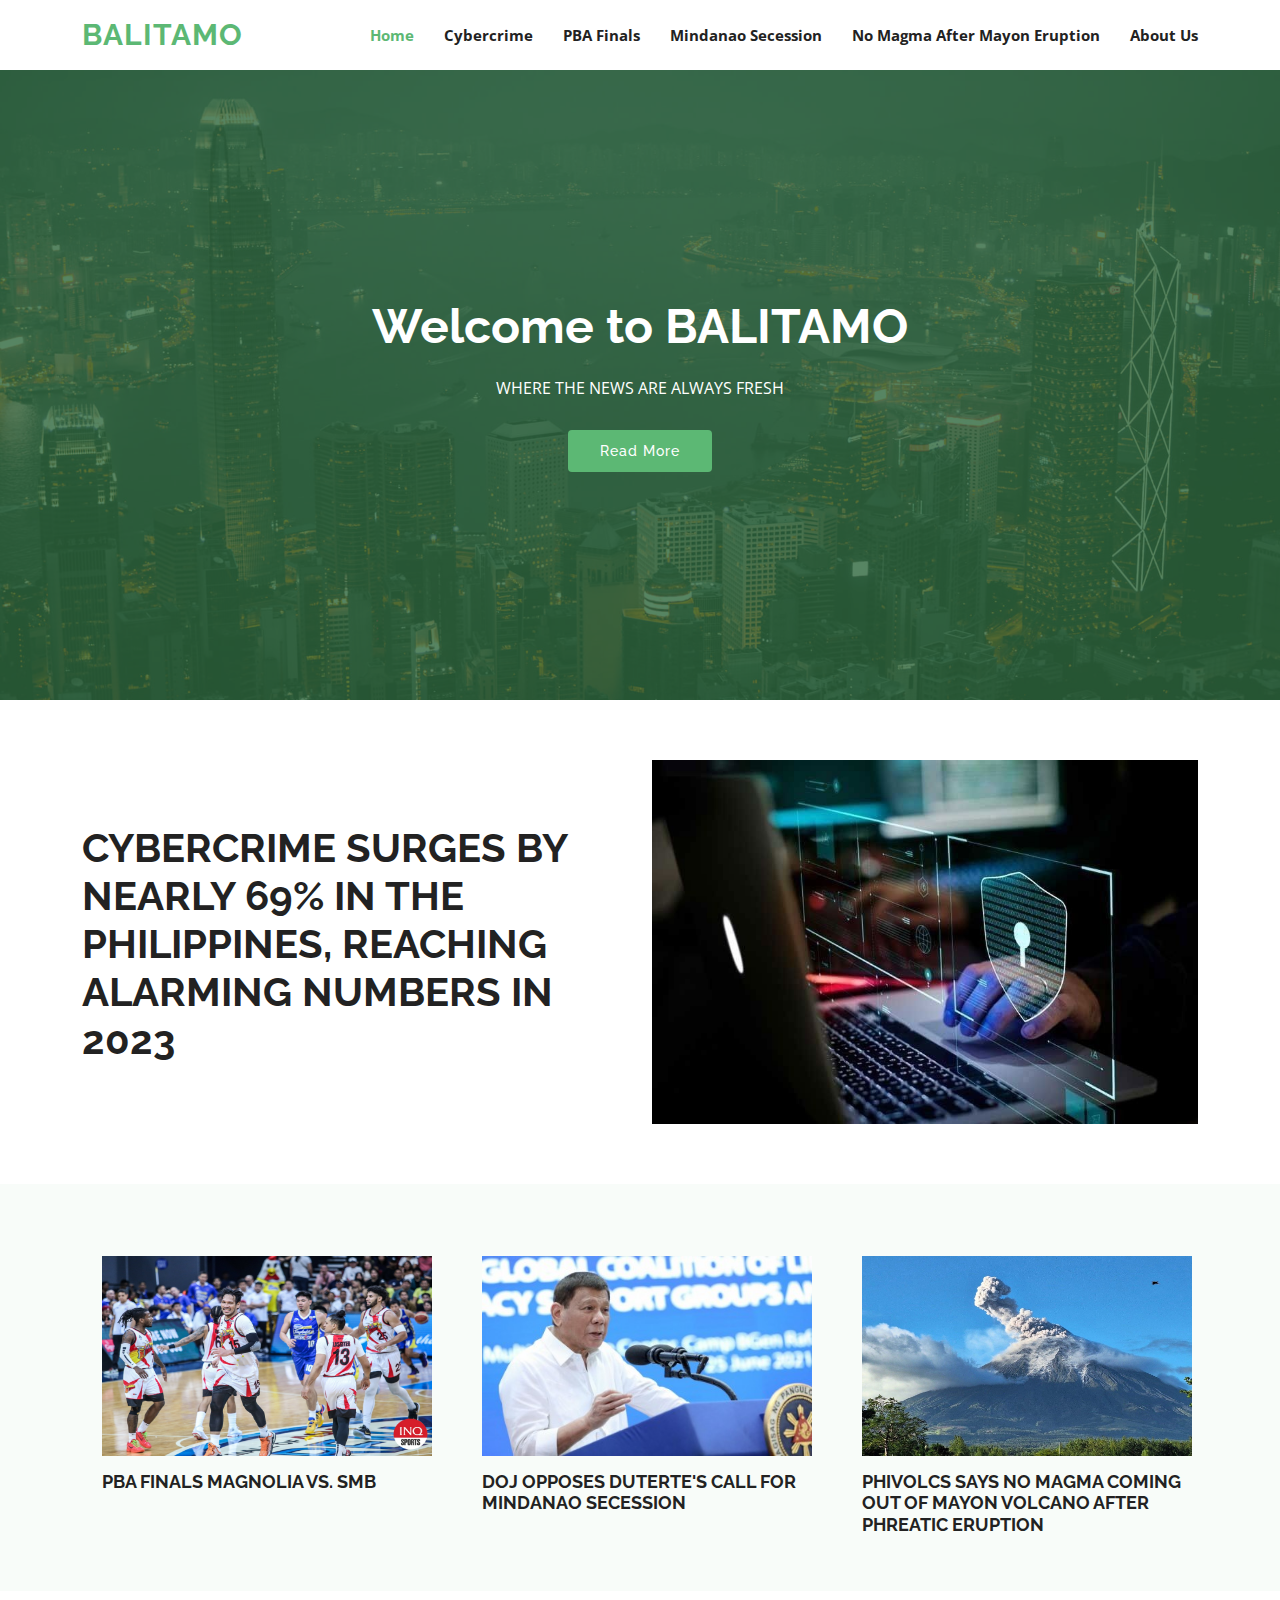
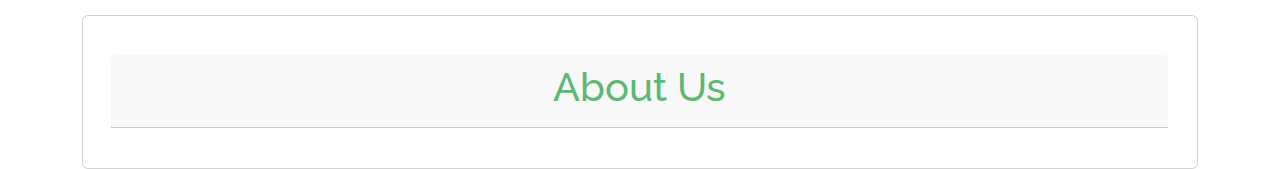
<file: index.html>
<!DOCTYPE html>
<html lang="en">

<head>
  <meta charset="utf-8">
  <meta content="width=device-width, initial-scale=1.0" name="viewport">

  <title>BALITAMO</title>
  <meta content="" name="description">
  <meta content="" name="keywords">

  <!-- Favicons -->
  <link href="assets/img/favicon.png" rel="icon">
  <link href="assets/img/apple-touch-icon.png" rel="apple-touch-icon">

  <!-- Google Fonts -->
  <link href="https://fonts.googleapis.com/css?family=Open+Sans:300,300i,400,400i,600,600i,700,700i|Raleway:300,300i,400,400i,500,500i,600,600i,700,700i|Poppins:300,300i,400,400i,500,500i,600,600i,700,700i" rel="stylesheet">

  <!-- Vendor CSS Files -->
  <link href="assets/vendor/animate.css/animate.min.css" rel="stylesheet">
  <link href="assets/vendor/bootstrap/css/bootstrap.min.css" rel="stylesheet">
  <link href="assets/vendor/bootstrap-icons/bootstrap-icons.css" rel="stylesheet">
  <link href="assets/vendor/boxicons/css/boxicons.min.css" rel="stylesheet">
  <link href="assets/vendor/glightbox/css/glightbox.min.css" rel="stylesheet">
  <link href="assets/vendor/swiper/swiper-bundle.min.css" rel="stylesheet">

  <!-- Template Main CSS File -->
  <link href="assets/css/style.css" rel="stylesheet">

  <!-- =======================================================
  * Template Name: Green
  * Updated: Jan 29 2024 with Bootstrap v5.3.2
  * Template URL: https://bootstrapmade.com/green-free-one-page-bootstrap-template/
  * Author: BootstrapMade.com
  * License: https://bootstrapmade.com/license/
  ======================================================== -->
</head>

<body>

  <!-- ======= Top Bar ======= -->

  <!-- ======= Header ======= -->
  <header id="header" class="d-flex align-items-center">
    <div class="container d-flex align-items-center">

      <h1 class="logo me-auto"><a href="index.html">BALITAMO</a></h1>
      <!-- Uncomment below if you prefer to use an image logo -->
      <!-- <a href="index.html" class="logo me-auto"><img src="assets/img/logo.png" alt="" class="img-fluid"></a>-->

      <nav id="navbar" class="navbar">
        <ul>
          <li><a class="nav-link scrollto active " href="index.html"><b>Home</a></li></b>
          <li><a class="nav-link scrollto " href="headline.html"><b>Cybercrime</a></li></b>
            <li><a class="nav-link scrollto " href="News1.html"><b>PBA Finals</a></li></b>
            <li><a class="nav-link scrollto " href="News2.html"><b>Mindanao Secession</a></li></b>
            <li><a class="nav-link scrollto" href="News3.html"><b>No Magma After Mayon Eruption</a></li></b> 
            <li><a class="nav-link scrollto " href="about us.html"><b>About Us</a></li></b>
        </ul>
        <i class="bi bi-list mobile-nav-toggle"></i>
      </nav><!-- .navbar -->

    </div>
  </header><!-- End Header -->

  <!-- ======= Hero Section ======= -->
  <section id="hero">
    <div id="heroCarousel" data-bs-interval="5000" class="carousel slide carousel-fade" data-bs-ride="carousel">

      <ol class="carousel-indicators" id="hero-carousel-indicators"></ol>

      <div class="carousel-inner" role="listbox">

        <!-- Slide 1 -->
        <div class="carousel-item active" style="background-image: url(assets/img/slide/slide-1.jpg)">
          <div class="carousel-container">
            <div class="container">
              <h2 class="animate__animated animate__fadeInDown">Welcome to <span>BALITAMO</span></h2>
              <p class="animate__animated animate__fadeInUp">WHERE THE NEWS ARE ALWAYS FRESH</p>
              <a href="#about" class="btn-get-started animate__animated animate__fadeInUp scrollto">Read More</a>
            </div>
          </div>
        </div>
      </div>    
    </div>
  </section><!-- End Hero -->

  <section id="about" class="about">
    <div class="container">
  <div class="row">
    <div class="col-lg-6 order-1 order-lg-2">
      <a href="headline.html"><img src="assets/img/headline.jpg"  class="img-fluid" ></a>
    </div>
    <div class="col-lg-6 pt-4 pt-lg-0 order-2 order-lg-1 content">   
      <p>
        <div class="section-title">
        <br><br>
        <a href="headline.html"><h1><b> 
          Cybercrime Surges by Nearly 69% in the Philippines, Reaching Alarming Numbers in 2023</h1></b></a>      
      </div>
      </p>
     
    </section>

  <main id="main">

    <!-- ======= Featured Services Section ======= -->
    <section id="featured-services" class="featured-services section-bg">
      <div class="container">
        <h1> </h1>
        <br>
        <div class="row no-gutters">
          <div class="col-lg-4 col-md-6 d-flex align-items-stretch" data-aos="zoom-in" data-aos-delay="100">
            <div class="icon-box iconbox-blue">
              <div class="icon">
                <a href="News1.html"><img src="assets/img/news 1.jpg" height="200" width="330"></a>
              </div>
              <h4 class="title"><a href="News1.html">PBA FINALS MAGNOLIA VS. SMB</h4></a>
            </div>
          </div>
          <div class="col-lg-4 col-md-6 d-flex align-items-stretch" data-aos="zoom-in" data-aos-delay="100">
            <div class="icon-box iconbox-blue">
              <div class="icon">
                <a href="News2.html"><img src="assets/img/news 2.jpeg" height="200" width="330"></a>
              </div>
              <h4 class="title"><a href="News2.html">DOJ OPPOSES DUTERTE'S CALL FOR MINDANAO SECESSION</h4></a>
            </div>
          </div>
          <div class="col-lg-4 col-md-6 d-flex align-items-stretch" data-aos="zoom-in" data-aos-delay="100">
            <div class="icon-box iconbox-blue">
              <div class="icon">
                <a href="News3.html"><img src="assets/img/news 3.jpg" height="200" width="330"></a>
              </div>
              <h4 class="title"><a href="News3.html">PHIVOLCS SAYS NO MAGMA COMING OUT OF MAYON VOLCANO AFTER PHREATIC ERUPTION</h4></a>
            </div>
          </div>
        </div>
      </div>
    </section><!-- End Featured Services Section -->

    <!-- ======= Why Us Section ======= -->
    <section id="why-us" class="why-us">
      <div class="container">
        <div class="card mt-4">
         <div class="row no-gutters">

          <div class="col-lg col-md-6 content-item" style="text-align:center">
            <div class="card-header">
            <span><h1><a href="about us.html">About Us</a></h1></span>
            
          </div>
        </div>
      </div>
    </div>
        </div>

      </div>
    </section><!-- End Why Us Section -->

</body>
</html>
</file>
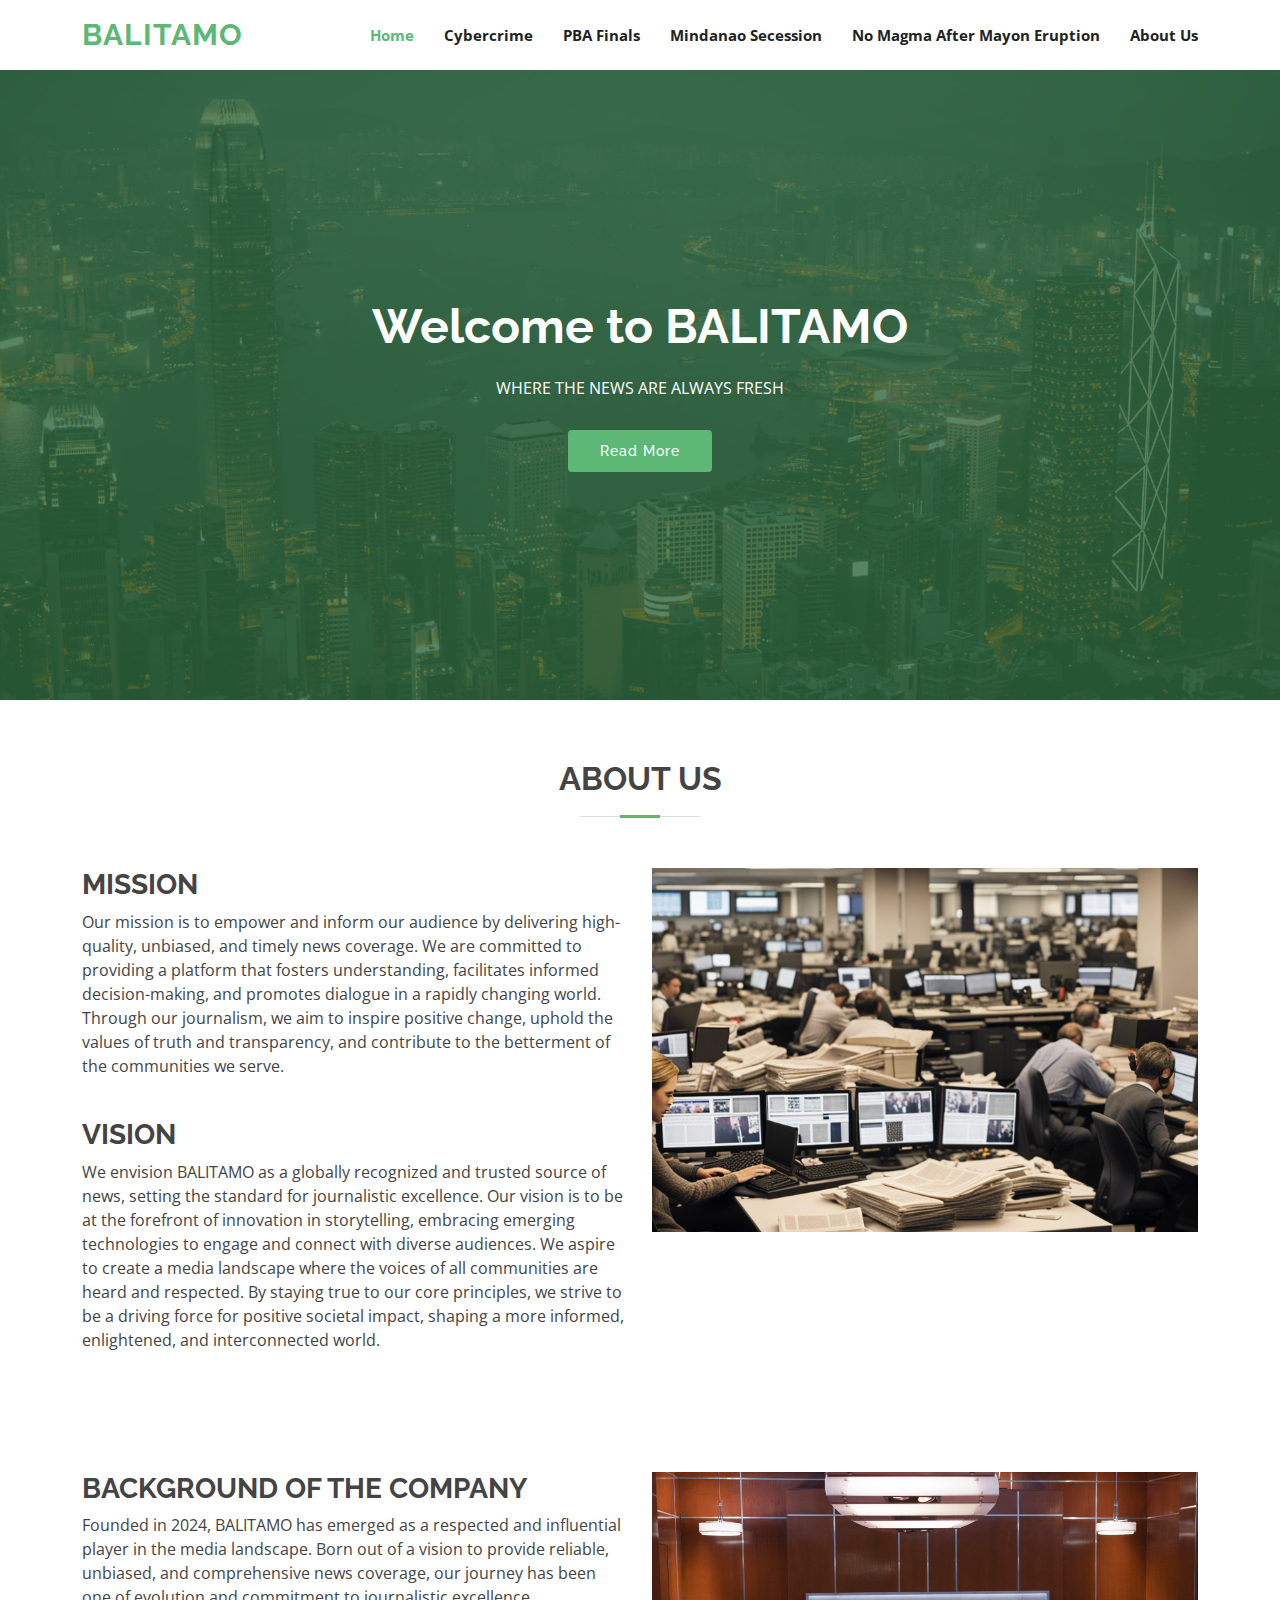
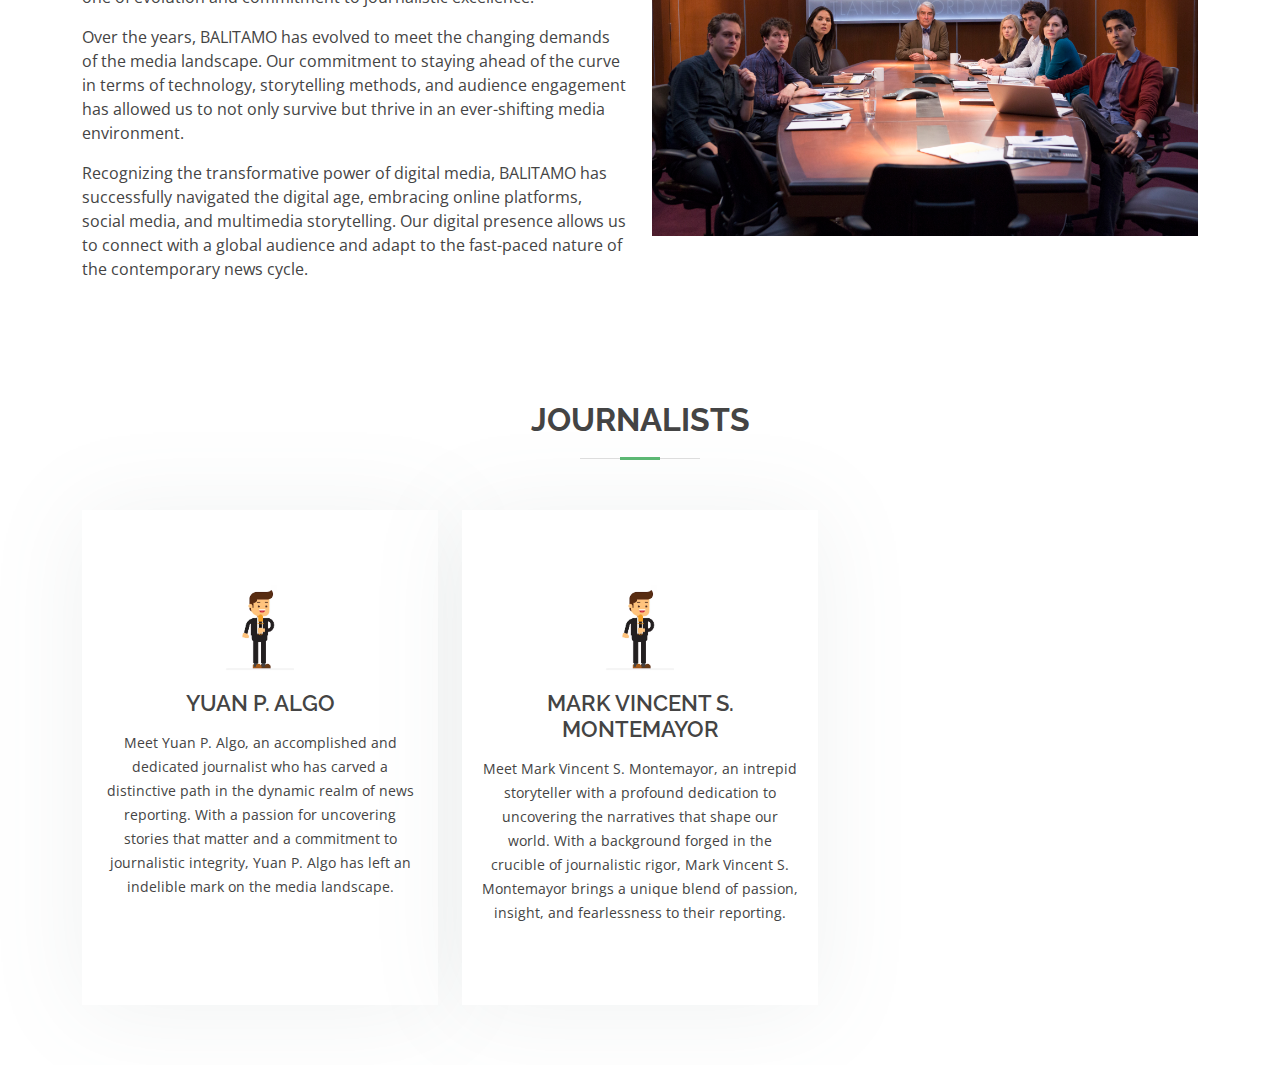
<file: about us.html>
<!DOCTYPE html>
<html lang="en">

<head>
  <meta charset="utf-8">
  <meta content="width=device-width, initial-scale=1.0" name="viewport">

  <title>BALITAMO NEWS</title>
  <meta content="" name="description">
  <meta content="" name="keywords">

  <!-- Favicons -->
  <link href="assets/img/favicon.png" rel="icon">
  <link href="assets/img/apple-touch-icon.png" rel="apple-touch-icon">

  <!-- Google Fonts -->
  <link href="https://fonts.googleapis.com/css?family=Open+Sans:300,300i,400,400i,600,600i,700,700i|Raleway:300,300i,400,400i,500,500i,600,600i,700,700i|Poppins:300,300i,400,400i,500,500i,600,600i,700,700i" rel="stylesheet">

  <!-- Vendor CSS Files -->
  <link href="assets/vendor/animate.css/animate.min.css" rel="stylesheet">
  <link href="assets/vendor/bootstrap/css/bootstrap.min.css" rel="stylesheet">
  <link href="assets/vendor/bootstrap-icons/bootstrap-icons.css" rel="stylesheet">
  <link href="assets/vendor/boxicons/css/boxicons.min.css" rel="stylesheet">
  <link href="assets/vendor/glightbox/css/glightbox.min.css" rel="stylesheet">
  <link href="assets/vendor/swiper/swiper-bundle.min.css" rel="stylesheet">

  <!-- Template Main CSS File -->
  <link href="assets/css/style.css" rel="stylesheet">

  <!-- =======================================================
  * Template Name: Green
  * Updated: Jan 29 2024 with Bootstrap v5.3.2
  * Template URL: https://bootstrapmade.com/green-free-one-page-bootstrap-template/
  * Author: BootstrapMade.com
  * License: https://bootstrapmade.com/license/
  ======================================================== -->
</head>
<body>

  <!-- ======= Top Bar ======= -->
  
  <!-- ======= Header ======= -->
  <header id="header" class="d-flex align-items-center">
    <div class="container d-flex align-items-center">

      <h1 class="logo me-auto"><a href="index.html">BALITAMO</a></h1>
      <!-- Uncomment below if you prefer to use an image logo -->
      <!-- <a href="index.html" class="logo me-auto"><img src="assets/img/logo.png" alt="" class="img-fluid"></a>-->

      <nav id="navbar" class="navbar">
        <ul>
          <li><a class="nav-link scrollto active " href="index.html"><b>Home</a></li></b>
          <li><a class="nav-link scrollto " href="headline.html"><b>Cybercrime</a></li></b>
            <li><a class="nav-link scrollto " href="News1.html"><b>PBA Finals</a></li></b>
            <li><a class="nav-link scrollto " href="News2.html"><b>Mindanao Secession</a></li></b>
            <li><a class="nav-link scrollto" href="News3.html"><b>No Magma After Mayon Eruption</a></li></b> 
            <li><a class="nav-link scrollto " href="about us.html"><b>About Us</a></li></b>
        </ul>
        <i class="bi bi-list mobile-nav-toggle"></i>
      </nav><!-- .navbar -->
    </div>
  </header><!-- End Header -->

  <!-- ======= Hero Section ======= -->
  <section id="hero">
    <div id="heroCarousel" data-bs-interval="5000" class="carousel slide carousel-fade" data-bs-ride="carousel">

      <ol class="carousel-indicators" id="hero-carousel-indicators"></ol>

      <div class="carousel-inner" role="listbox">

        <!-- Slide 1 -->
        <div class="carousel-item active" style="background-image: url(assets/img/slide/slide-1.jpg)">
          <div class="carousel-container">
            <div class="container">
              <h2 class="animate__animated animate__fadeInDown">Welcome to <span>BALITAMO</span></h2>
              <p class="animate__animated animate__fadeInUp">WHERE THE NEWS ARE ALWAYS FRESH</p>
              <a href="#about" class="btn-get-started animate__animated animate__fadeInUp scrollto">Read More</a>
            </div>
          </div>
        </div>
      </div>     
    </div>
  </section><!-- End Hero -->

    <!-- ======= About Us Section ======= -->
    <section id="about" class="about">
      <div class="container">

        <div class="section-title">
          <h2>ABOUT US</h2>
        </div>

        <div class="row">
          <div class="col-lg-6 order-1 order-lg-2">
            <img src="assets/img/about us.png" class="img-fluid" alt="">
          </div>
          <div class="col-lg-6 pt-4 pt-lg-0 order-2 order-lg-1 content">
            <h3>MISSION</h3>
            <p>
                Our mission is to empower and inform our audience by delivering high-quality, 
                unbiased, and timely news coverage. We are committed to providing a platform that fosters understanding, 
                facilitates informed decision-making, and promotes dialogue in a rapidly changing world. Through our journalism, 
                we aim to inspire positive change, uphold the values of truth and transparency, and contribute to the betterment of 
                the communities we serve.
            </p>
            <br>
            <h3>VISION</h3>
            <P>We envision BALITAMO as a globally recognized and trusted source of news, 
              setting the standard for journalistic excellence. Our vision is to be at the 
              forefront of innovation in storytelling, embracing emerging technologies to 
              engage and connect with diverse audiences. We aspire to create a media 
              landscape where the voices of all communities are heard and respected. 
              By staying true to our core principles, we strive to be a driving force for 
              positive societal impact, shaping a more informed, enlightened, and 
              interconnected world.</P>
            </section>
        
      <section id="about" class="about">
      <div class="container">

        <div class="row">
            <div class="col-lg-6 order-1 order-lg-2">
                <img src="assets/img/about us2.jpg" class="img-fluid" alt="">
            </div>
            <div class="col-lg-6 pt-4 pt-lg-0 order-2 order-lg-1 content">
              <h3>BACKGROUND OF THE COMPANY</h3>         
            <p>Founded in 2024, BALITAMO has emerged as a respected and influential player in the media landscape. Born out of a vision to provide reliable, unbiased, and comprehensive news coverage, our journey has been one of evolution and commitment to journalistic excellence.</p>
            <p>Over the years, BALITAMO has evolved to meet the changing demands of the media landscape. Our commitment to staying ahead of the curve in terms of technology, storytelling methods, and audience engagement has allowed us to not only survive but thrive in an ever-shifting media environment.</p> 
            <p>Recognizing the transformative power of digital media, BALITAMO has successfully navigated the digital age, embracing online platforms, social media, and multimedia storytelling. Our digital presence allows us to connect with a global audience and adapt to the fast-paced nature of the contemporary news cycle.</p>         
            </div> 
        </div>
      </div>
    </div>
  </div>
  </section><!-- End About Us Section -->

    <!-- ======= Journalists Section ======= -->
    <section id="news" class="news">
      <div class="container">

        <div class="section-title">
          <h2>JOURNALISTS</h2>
        </div>
        
        <div class="row " >
          <div class="col-lg-4 col-md-6 d-flex align-items-stretch " data-aos="zoom-in" data-aos-delay="100">
            <div class="icon-box iconbox-blue">
                <img src="assets\img\man1.png"
                width="100"
                height="100">
              <h4>YUAN P. ALGO</h4>
              <p>Meet Yuan P. Algo, an accomplished and dedicated journalist who has carved a distinctive path in the dynamic realm of news reporting. With a passion for uncovering stories that matter and a commitment to journalistic integrity, Yuan P. Algo has left an indelible mark on the media landscape.</p>
            </div>
          </div>
                 
          <div class="col-lg-4 col-md-6 d-flex align-items-stretch mt-4 mt-md-0" data-aos="zoom-in" data-aos-delay="200">
            <div class="icon-box iconbox-orange ">
                <img src="assets\img\man1.png"
                width="100"
                height="100">
              <h4>MARK VINCENT S. MONTEMAYOR</h4>
              <p>Meet Mark Vincent S. Montemayor, an intrepid storyteller with a profound dedication to uncovering the narratives that shape our world. With a background forged in the crucible of journalistic rigor, Mark Vincent S. Montemayor brings a unique blend of passion, insight, and fearlessness to their reporting.</p>
            </div>
          </div>         
          </div>
        </div>
      </div>
    </section><!-- End Journalists Section -->
   
</body>
</html>
</file>
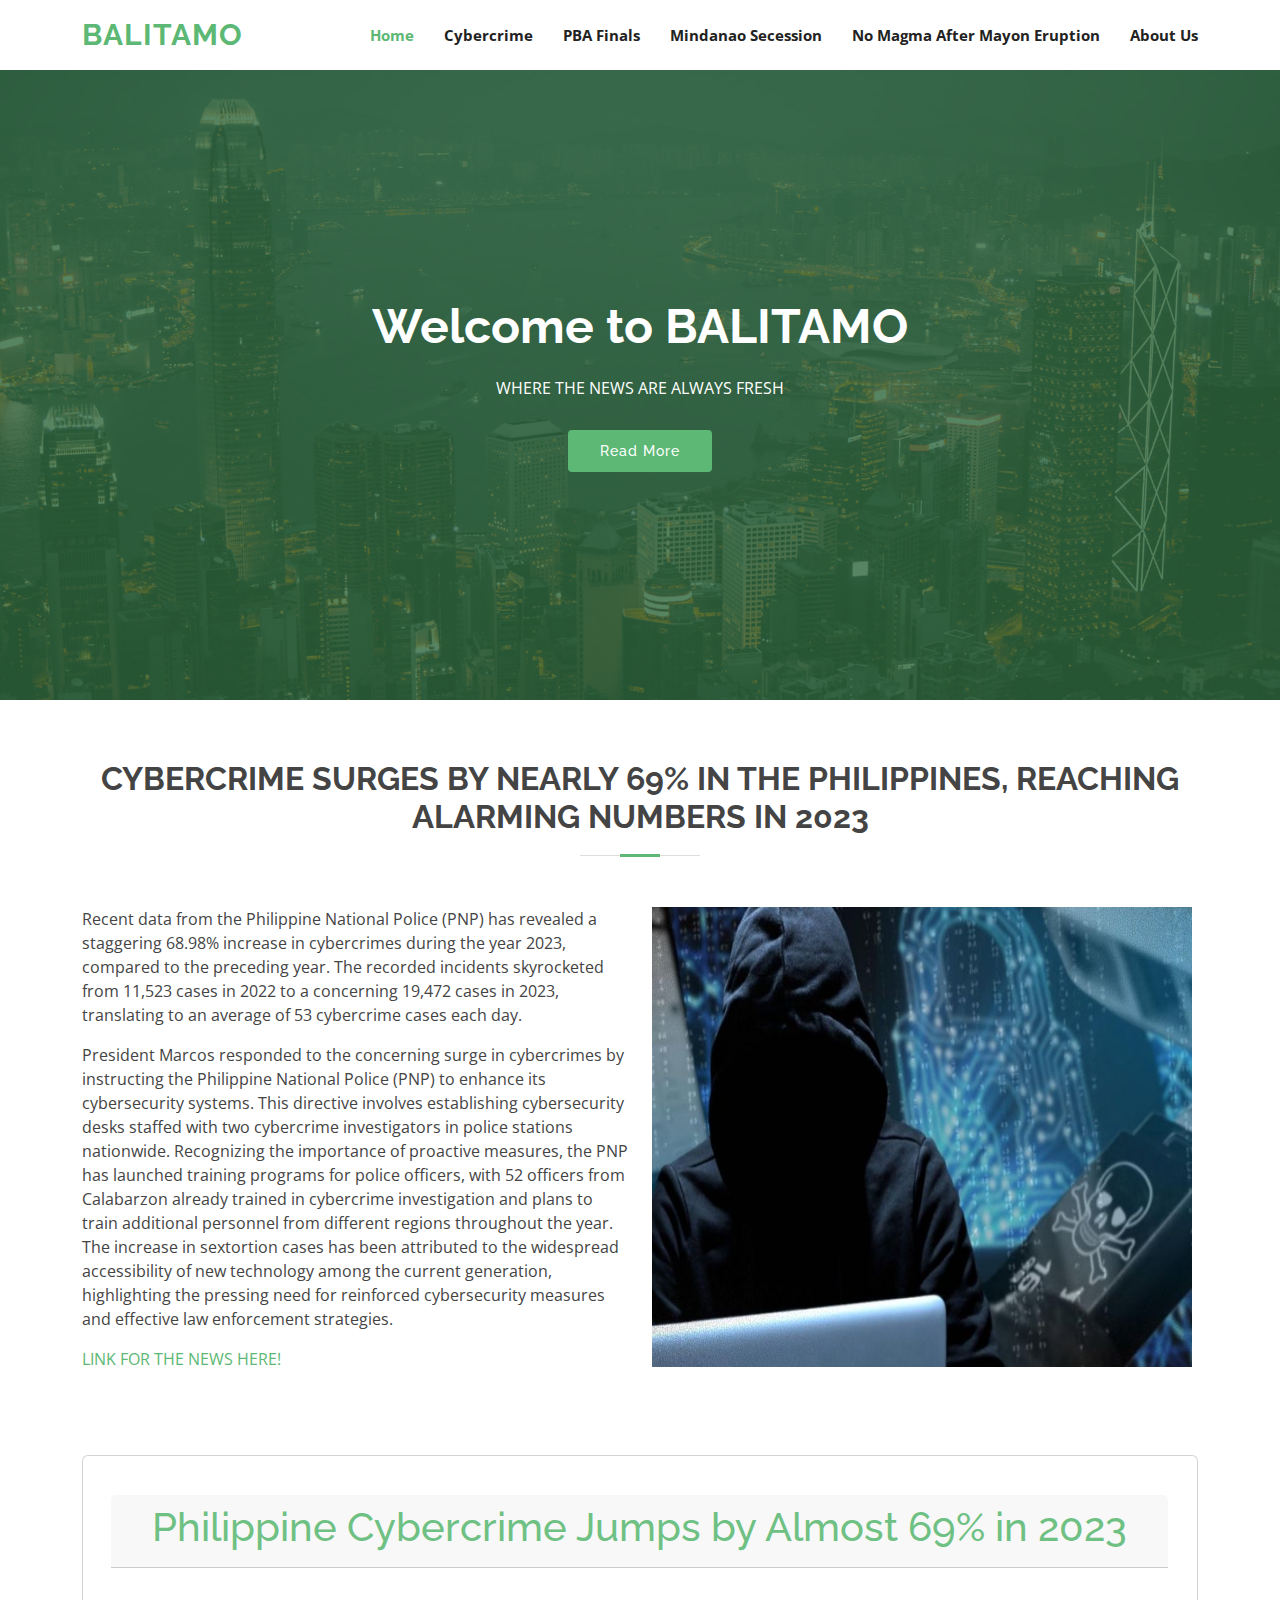
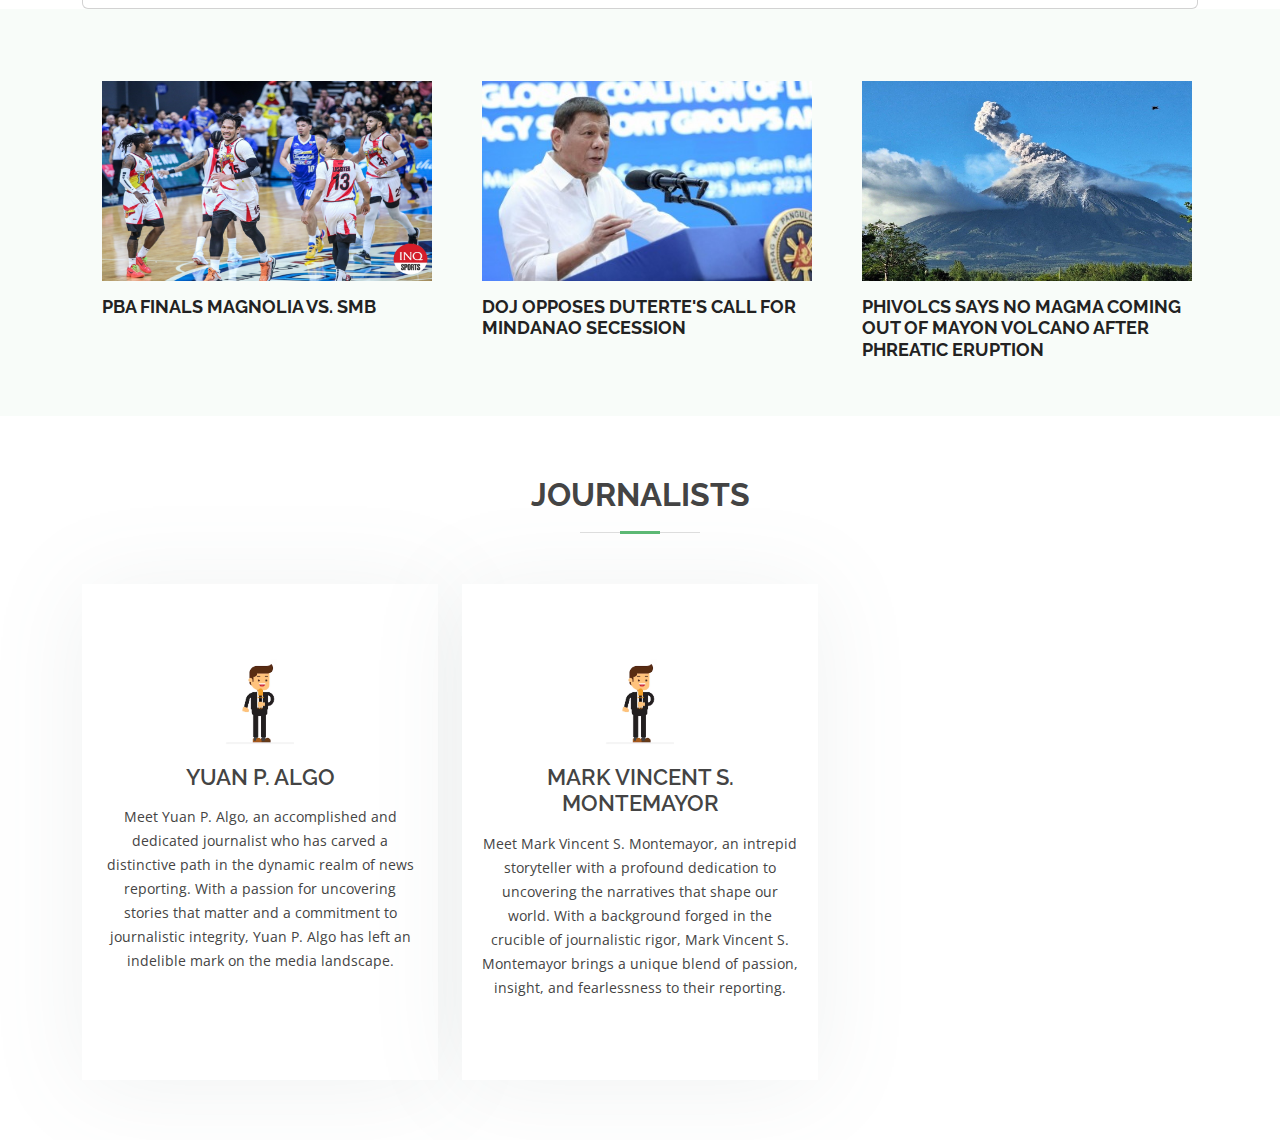
<file: headline.html>
<!DOCTYPE html>
<html lang="en">

<head>
  <meta charset="utf-8">
  <meta content="width=device-width, initial-scale=1.0" name="viewport">

  <title>BALITAMO NEWS</title>
  <meta content="" name="description">
  <meta content="" name="keywords">

  <!-- Favicons -->
  <link href="assets/img/favicon.png" rel="icon">
  <link href="assets/img/apple-touch-icon.png" rel="apple-touch-icon">

  <!-- Google Fonts -->
  <link href="https://fonts.googleapis.com/css?family=Open+Sans:300,300i,400,400i,600,600i,700,700i|Raleway:300,300i,400,400i,500,500i,600,600i,700,700i|Poppins:300,300i,400,400i,500,500i,600,600i,700,700i" rel="stylesheet">

  <!-- Vendor CSS Files -->
  <link href="assets/vendor/animate.css/animate.min.css" rel="stylesheet">
  <link href="assets/vendor/bootstrap/css/bootstrap.min.css" rel="stylesheet">
  <link href="assets/vendor/bootstrap-icons/bootstrap-icons.css" rel="stylesheet">
  <link href="assets/vendor/boxicons/css/boxicons.min.css" rel="stylesheet">
  <link href="assets/vendor/glightbox/css/glightbox.min.css" rel="stylesheet">
  <link href="assets/vendor/swiper/swiper-bundle.min.css" rel="stylesheet">

  <!-- Template Main CSS File -->
  <link href="assets/css/style.css" rel="stylesheet">

  <!-- =======================================================
  * Template Name: Green
  * Updated: Jan 29 2024 with Bootstrap v5.3.2
  * Template URL: https://bootstrapmade.com/green-free-one-page-bootstrap-template/
  * Author: BootstrapMade.com
  * License: https://bootstrapmade.com/license/
  ======================================================== -->
</head>

<body>

  <!-- ======= Top Bar ======= -->
  

  <!-- ======= Header ======= -->
  <header id="header" class="d-flex align-items-center">
    <div class="container d-flex align-items-center">

      <h1 class="logo me-auto"><a href="index.html">BALITAMO</a></h1>
      <!-- Uncomment below if you prefer to use an image logo -->
      <!-- <a href="index.html" class="logo me-auto"><img src="assets/img/logo.png" alt="" class="img-fluid"></a>-->

      <nav id="navbar" class="navbar">
        <ul>
          <li><a class="nav-link scrollto active " href="index.html"><b>Home</a></li></b>
          <li><a class="nav-link scrollto " href="headline.html"><b>Cybercrime</a></li></b>
            <li><a class="nav-link scrollto " href="News1.html"><b>PBA Finals</a></li></b>
            <li><a class="nav-link scrollto " href="News2.html"><b>Mindanao Secession</a></li></b>
            <li><a class="nav-link scrollto" href="News3.html"><b>No Magma After Mayon Eruption</a></li></b> 
            <li><a class="nav-link scrollto " href="about us.html"><b>About Us</a></li></b>
        </ul>
        <i class="bi bi-list mobile-nav-toggle"></i>
      </nav><!-- .navbar -->

    </div>
  </header><!-- End Header -->

  <!-- ======= Hero Section ======= -->
  <section id="hero">
    <div id="heroCarousel" data-bs-interval="5000" class="carousel slide carousel-fade" data-bs-ride="carousel">

      <ol class="carousel-indicators" id="hero-carousel-indicators"></ol>

      <div class="carousel-inner" role="listbox">

        <!-- Slide 1 -->
        <div class="carousel-item active" style="background-image: url(assets/img/slide/slide-1.jpg)">
          <div class="carousel-container">
            <div class="container">
              <h2 class="animate__animated animate__fadeInDown">Welcome to <span>BALITAMO</span></h2>
              <p class="animate__animated animate__fadeInUp">WHERE THE NEWS ARE ALWAYS FRESH</p>
              <a href="#about" class="btn-get-started animate__animated animate__fadeInUp scrollto">Read More</a>
            </div>
          </div>
        </div>
      </div>    
    </div>
  </section><!-- End Hero -->

    <!-- ======= News Section ======= -->
    <section id="about" class="about">
      <div class="container">

        <div class="section-title">
          <h2>CYBERCRIME SURGES BY NEARLY 69% IN THE PHILIPPINES, REACHING ALARMING NUMBERS IN 2023</h2>
        </div>

        <div class="row">
          <div class="col-lg-6 order-1 order-lg-2">
            <img src="assets/img/headline3.jpg"  alt=""  height="460" width="540">
          </div>
          <div class="col-lg-6 pt-4 pt-lg-0 order-2 order-lg-1 content">   
            <p>
                Recent data from the Philippine National Police (PNP) has revealed a staggering 68.98% increase in cybercrimes during the year 2023, compared to the preceding year. The recorded incidents skyrocketed from 11,523 cases in 2022 to a concerning 19,472 cases in 2023, translating to an average of 53 cybercrime cases each day.
            </p>
            <P>
                President Marcos responded to the concerning surge in cybercrimes by instructing the Philippine National Police (PNP) to enhance its cybersecurity systems. This directive involves establishing cybersecurity desks staffed with two cybercrime investigators in police stations nationwide. Recognizing the importance of proactive measures, the PNP has launched training programs for police officers, with 52 officers from Calabarzon already trained in cybercrime investigation and plans to train additional personnel from different regions throughout the year. The increase in sextortion cases has been attributed to the widespread accessibility of new technology among the current generation, highlighting the pressing need for reinforced cybersecurity measures and effective law enforcement strategies.
          <p>
            <a href="https://www.philstar.com/headlines/2024/02/11/2332462/pnp-19000-cybercrimes-recorded-last-year">LINK FOR THE NEWS HERE!</a></p>             
          </div>
        </div>
      </div>
    </section><!-- End News Section -->

    <!-- ======= Title Section ======= -->
    <section id="why-us" class="why-us">
      <div class="container">
        <div class="card mt-4">
         <div class="row no-gutters">

          <div class="col-lg col-md-6 content-item" style="text-align:center">
            <div class="card-header">
            <span><h1>Philippine Cybercrime Jumps by Almost 69% in 2023 </h1></span>           
          </div>
        </div>
      </div>
    </div>
        </div>
      </div>
    </section><!-- Title Section -->

    <main id="main">

      <!-- ======= Featured Services Section ======= -->
      <section id="featured-services" class="featured-services section-bg">
        <div class="container">
          <h1> </h1>
          <br>
          <div class="row no-gutters">
            <div class="col-lg-4 col-md-6 d-flex align-items-stretch" data-aos="zoom-in" data-aos-delay="100">
              <div class="icon-box iconbox-blue">
                <div class="icon">
                    <a href="News1.html"><img src="assets/img/news 1.jpg" height="200" width="330"></a>
                </div>
                <h4 class="title"><a href="News1.html">PBA FINALS MAGNOLIA VS. SMB</h4></a>
              </div>
            </div>
            <div class="col-lg-4 col-md-6 d-flex align-items-stretch" data-aos="zoom-in" data-aos-delay="100">
              <div class="icon-box iconbox-blue">
                <div class="icon">
                  <a href="News2.html"><img src="assets/img/news 2.jpeg" height="200" width="330"></a>
                </div>
                <h4 class="title"><a href="News2.html">DOJ OPPOSES DUTERTE'S CALL FOR MINDANAO SECESSION</h4></a>
              </div>
            </div>
            <div class="col-lg-4 col-md-6 d-flex align-items-stretch" data-aos="zoom-in" data-aos-delay="100">
              <div class="icon-box iconbox-blue">
                <div class="icon">
                  <a href="News3.html"><img src="assets/img/news 3.jpg" height="200" width="330"></a>
                </div>
                <h4 class="title"><a href="News3.html">PHIVOLCS SAYS NO MAGMA COMING OUT OF MAYON VOLCANO AFTER PHREATIC ERUPTION</h4></a>
              </div>
            </div>
          </div>
        </div>
      </section><!-- End Featured Services Section -->

    <!-- ======= Journalists Section ======= -->
    <section id="news" class="news">
      <div class="container">

        <div class="section-title">
          <h2>JOURNALISTS</h2>
        </div>
        
        <div class="row " >
          <div class="col-lg-4 col-md-6 d-flex align-items-stretch " data-aos="zoom-in" data-aos-delay="100">
            <div class="icon-box iconbox-blue">
                <img src="assets\img\man1.png"
                width="100"
                height="100">
              <h4>YUAN P. ALGO</h4>
              <p>Meet Yuan P. Algo, an accomplished and dedicated journalist who has carved a distinctive path in the dynamic realm of news reporting. With a passion for uncovering stories that matter and a commitment to journalistic integrity, Yuan P. Algo has left an indelible mark on the media landscape.</p>
            </div>
          </div>
        
          
          <div class="col-lg-4 col-md-6 d-flex align-items-stretch mt-4 mt-md-0" data-aos="zoom-in" data-aos-delay="200">
            <div class="icon-box iconbox-orange ">
                <img src="assets\img\man1.png"
                width="100"
                height="100">
              <h4>MARK VINCENT S. MONTEMAYOR</h4>
              <p>Meet Mark Vincent S. Montemayor, an intrepid storyteller with a profound dedication to uncovering the narratives that shape our world. With a background forged in the crucible of journalistic rigor, Mark Vincent S. Montemayor brings a unique blend of passion, insight, and fearlessness to their reporting.</p>
            </div>
          </div>       
          </div>
        </div>
      </div>
    </section><!-- End Journalists Section -->
</body>

</html>
</file>
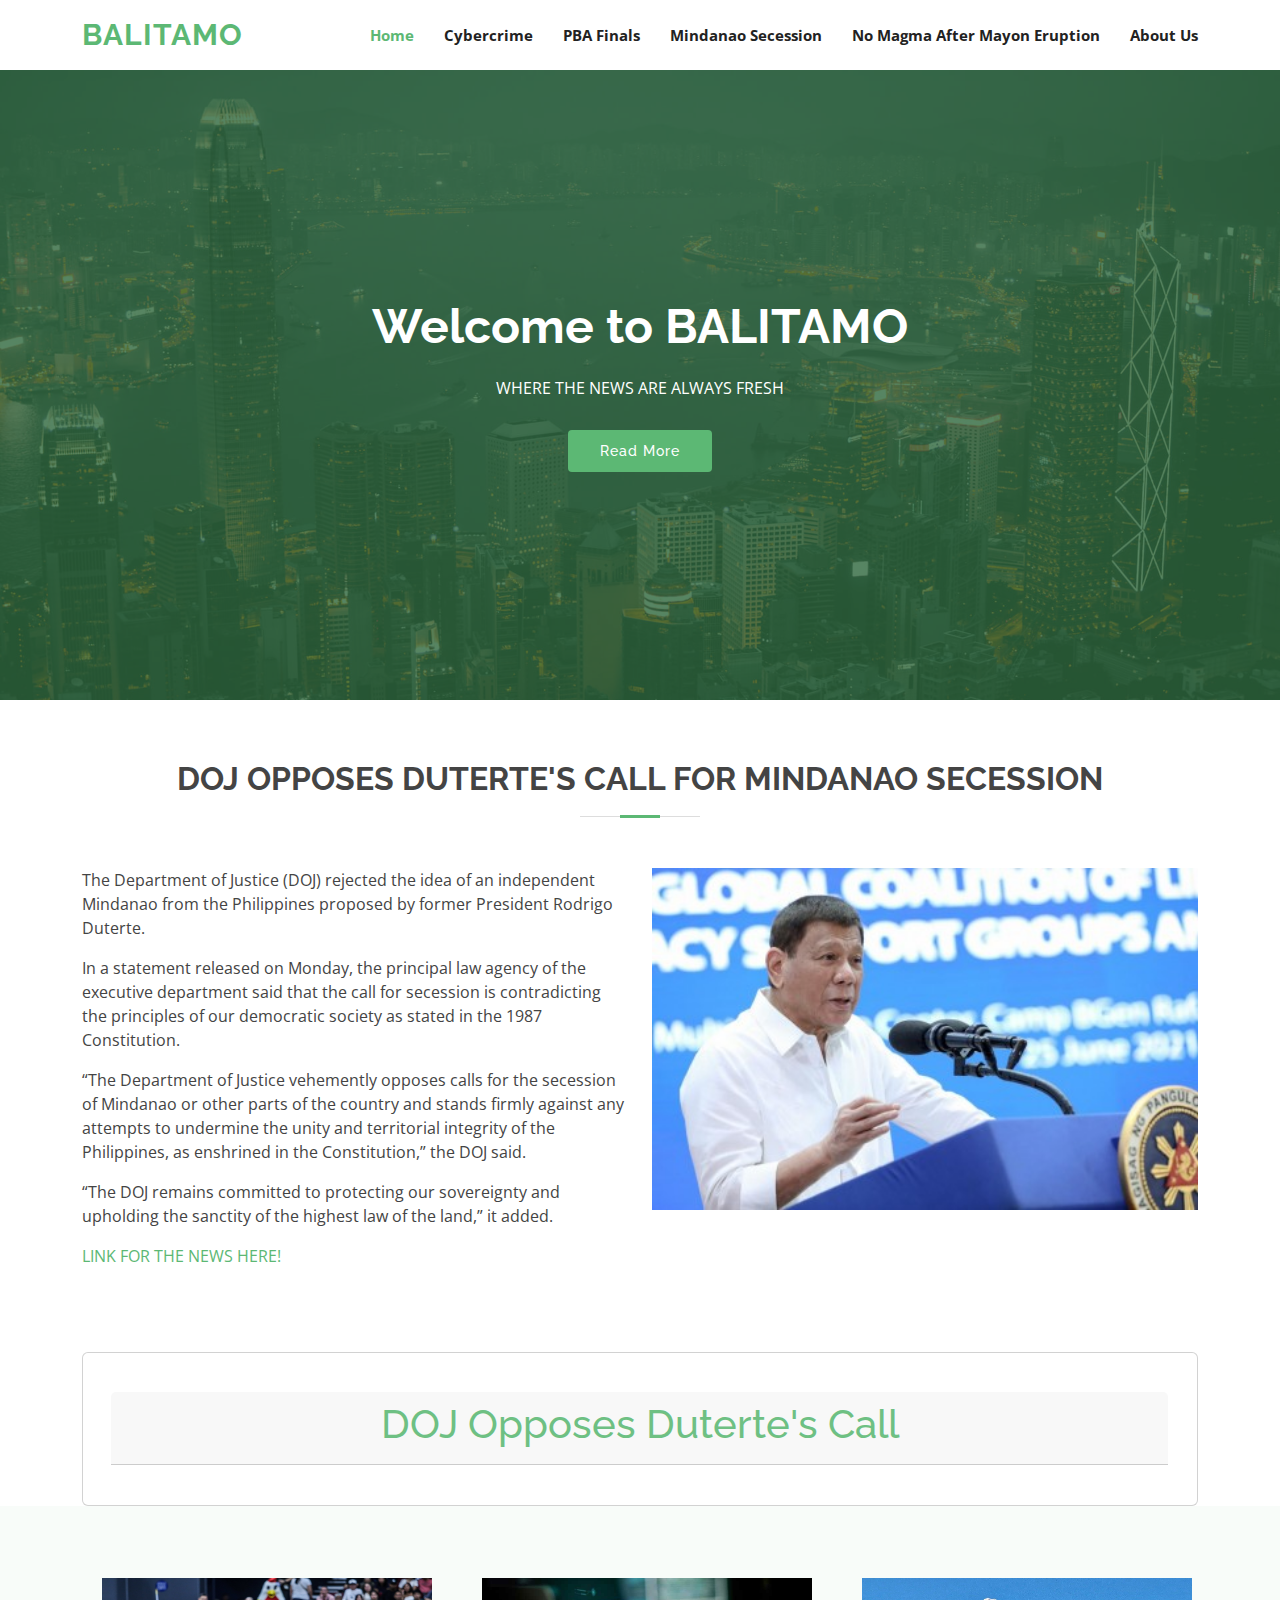
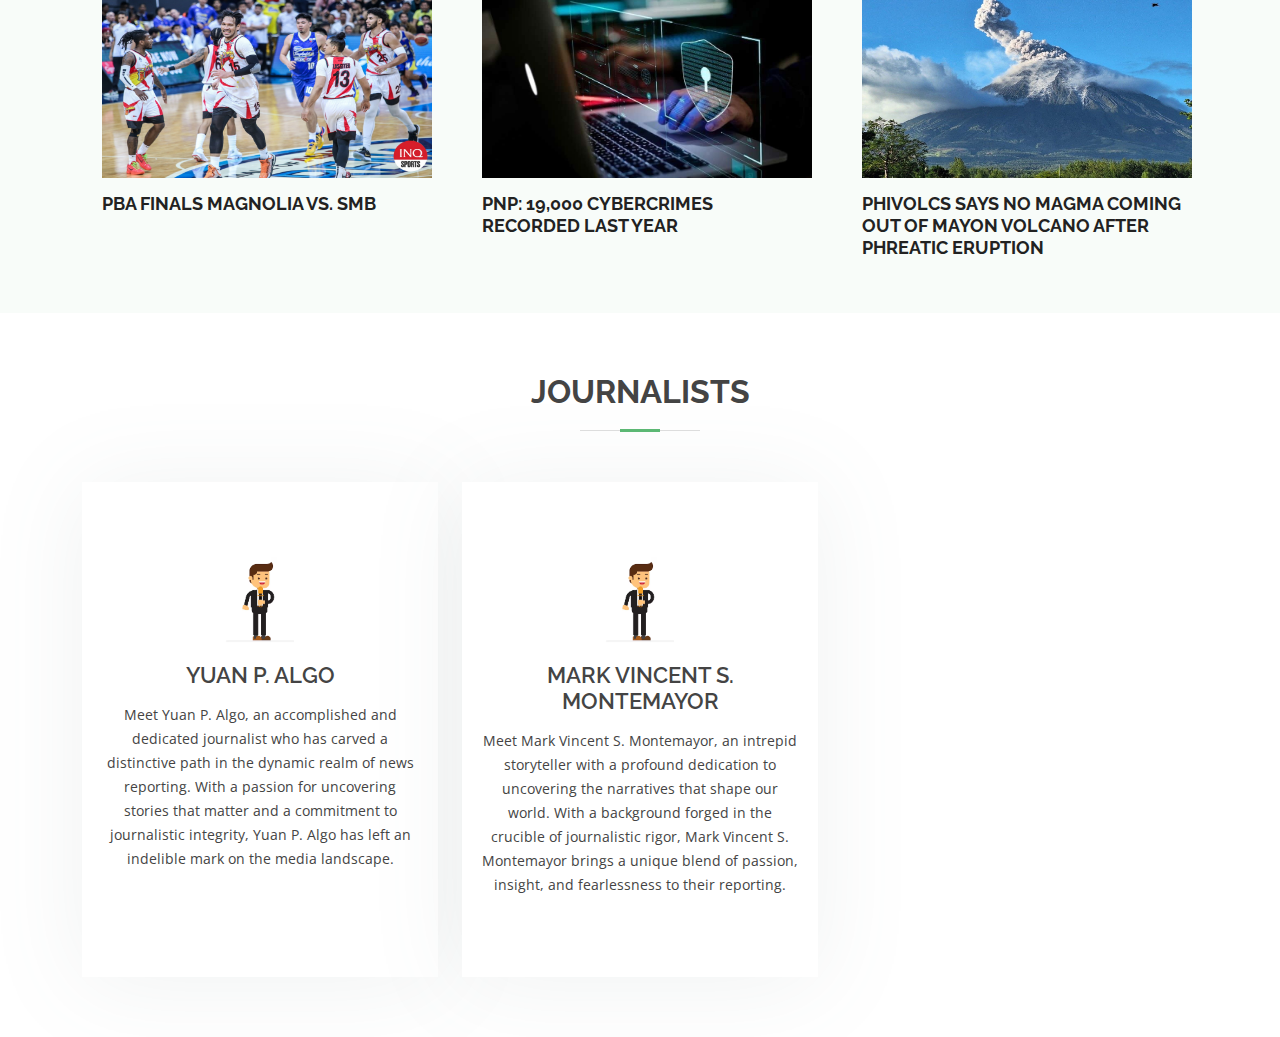
<file: News2.html>
<!DOCTYPE html>
<html lang="en">

<head>
  <meta charset="utf-8">
  <meta content="width=device-width, initial-scale=1.0" name="viewport">

  <title>BALITAMO NEWS</title>
  <meta content="" name="description">
  <meta content="" name="keywords">

  <!-- Favicons -->
  <link href="assets/img/favicon.png" rel="icon">
  <link href="assets/img/apple-touch-icon.png" rel="apple-touch-icon">

  <!-- Google Fonts -->
  <link href="https://fonts.googleapis.com/css?family=Open+Sans:300,300i,400,400i,600,600i,700,700i|Raleway:300,300i,400,400i,500,500i,600,600i,700,700i|Poppins:300,300i,400,400i,500,500i,600,600i,700,700i" rel="stylesheet">

  <!-- Vendor CSS Files -->
  <link href="assets/vendor/animate.css/animate.min.css" rel="stylesheet">
  <link href="assets/vendor/bootstrap/css/bootstrap.min.css" rel="stylesheet">
  <link href="assets/vendor/bootstrap-icons/bootstrap-icons.css" rel="stylesheet">
  <link href="assets/vendor/boxicons/css/boxicons.min.css" rel="stylesheet">
  <link href="assets/vendor/glightbox/css/glightbox.min.css" rel="stylesheet">
  <link href="assets/vendor/swiper/swiper-bundle.min.css" rel="stylesheet">

  <!-- Template Main CSS File -->
  <link href="assets/css/style.css" rel="stylesheet">

  <!-- =======================================================
  * Template Name: Green
  * Updated: Jan 29 2024 with Bootstrap v5.3.2
  * Template URL: https://bootstrapmade.com/green-free-one-page-bootstrap-template/
  * Author: BootstrapMade.com
  * License: https://bootstrapmade.com/license/
  ======================================================== -->
</head>

<body>

  <!-- ======= Top Bar ======= -->
  

  <!-- ======= Header ======= -->
  <header id="header" class="d-flex align-items-center">
    <div class="container d-flex align-items-center">

      <h1 class="logo me-auto"><a href="index.html">BALITAMO</a></h1>
      <!-- Uncomment below if you prefer to use an image logo -->
      <!-- <a href="index.html" class="logo me-auto"><img src="assets/img/logo.png" alt="" class="img-fluid"></a>-->

      <nav id="navbar" class="navbar">
        <ul>
          <li><a class="nav-link scrollto active " href="index.html"><b>Home</a></li></b>
          <li><a class="nav-link scrollto " href="headline.html"><b>Cybercrime</a></li></b>
            <li><a class="nav-link scrollto " href="News1.html"><b>PBA Finals</a></li></b>
            <li><a class="nav-link scrollto " href="News2.html"><b>Mindanao Secession</a></li></b>
            <li><a class="nav-link scrollto" href="News3.html"><b>No Magma After Mayon Eruption</a></li></b> 
            <li><a class="nav-link scrollto " href="about us.html"><b>About Us</a></li></b>
        </ul>
        <i class="bi bi-list mobile-nav-toggle"></i>
      </nav><!-- .navbar -->

    </div>
  </header><!-- End Header -->

  <!-- ======= Hero Section ======= -->
  <section id="hero">
    <div id="heroCarousel" data-bs-interval="5000" class="carousel slide carousel-fade" data-bs-ride="carousel">

      <ol class="carousel-indicators" id="hero-carousel-indicators"></ol>

      <div class="carousel-inner" role="listbox">

        <!-- Slide 1 -->
        <div class="carousel-item active" style="background-image: url(assets/img/slide/slide-1.jpg)">
          <div class="carousel-container">
            <div class="container">
              <h2 class="animate__animated animate__fadeInDown">Welcome to <span>BALITAMO</span></h2>
              <p class="animate__animated animate__fadeInUp">WHERE THE NEWS ARE ALWAYS FRESH</p>
              <a href="#about" class="btn-get-started animate__animated animate__fadeInUp scrollto">Read More</a>
            </div>
          </div>
        </div>
      </div>   
    </div>
  </section><!-- End Hero -->

    <!-- ======= News Section ======= -->
    <section id="about" class="about">
      <div class="container">

        <div class="section-title">
          <h2>DOJ OPPOSES DUTERTE'S CALL FOR MINDANAO SECESSION</h2>
        </div>

        <div class="row">
          <div class="col-lg-6 order-1 order-lg-2">
            <img src="assets/img/news 2.jpeg" height="500" width="700" class="img-fluid" alt="">
          </div>
          <div class="col-lg-6 pt-4 pt-lg-0 order-2 order-lg-1 content">
            
            <p> The Department of Justice (DOJ) rejected the idea of an independent Mindanao from the Philippines proposed by former President Rodrigo Duterte.     
            </p>
            <p> In a statement released on Monday, the principal law agency of the executive department said that the call for secession is contradicting the principles of our democratic society as stated in the 1987 Constitution.  
            </p>
            <p> “The Department of Justice vehemently opposes calls for the secession of Mindanao or other parts of the country and stands firmly against any attempts to undermine the unity and territorial integrity of the Philippines, as enshrined in the Constitution,” the DOJ said.
            </p>
            <p>“The DOJ remains committed to protecting our sovereignty and upholding the sanctity of the highest law of the land,” it added. </p>

          <p><a href="https://www.philstar.com/headlines/2024/02/05/2331146/doj-opposes-dutertes-call-mindanao-secession">LINK FOR THE NEWS HERE!</a></p>             
          </div>
        </div>
      </div>
    </section><!-- End News Section -->

    <!-- ======= Title Section ======= -->
    <section id="why-us" class="why-us">
      <div class="container">
        <div class="card mt-4">
         <div class="row no-gutters">

          <div class="col-lg col-md-6 content-item" style="text-align:center">
            <div class="card-header">
            <span><h1>DOJ Opposes Duterte's Call </h1></span>
            
          </div>
        </div>
      </div>
    </div>
  </div>
      </div>
    </section><!-- End Title Section -->

    <main id="main">

      <!-- ======= Featured Services Section ======= -->
      <section id="featured-services" class="featured-services section-bg">
        <div class="container">
          <h1> </h1>
          <br>
          <div class="row no-gutters">
            <div class="col-lg-4 col-md-6 d-flex align-items-stretch" data-aos="zoom-in" data-aos-delay="100">
              <div class="icon-box iconbox-blue">
                <div class="icon">
                  <a href="News1.html"><img src="assets/img/news 1.jpg" height="200" width="330"></a>
              </div>
              <h4 class="title"><a href="News1.html">PBA FINALS MAGNOLIA VS. SMB</h4></a>
              </div>
            </div>
            <div class="col-lg-4 col-md-6 d-flex align-items-stretch" data-aos="zoom-in" data-aos-delay="100">
              <div class="icon-box iconbox-blue">
                <div class="icon">
                  <a href="headline.html"><img src="assets/img/headline.jpg" height="200" width="330" ></a>
                </div>
                <h4 class="title"><a href="headline.html">PNP: 19,000 cybercrimes recorded last year</h4></a>
              </div>
            </div>
            <div class="col-lg-4 col-md-6 d-flex align-items-stretch" data-aos="zoom-in" data-aos-delay="100">
              <div class="icon-box iconbox-blue">
                <div class="icon">
                  <a href="News3.html"><img src="assets/img/news 3.jpg" height="200" width="330"></a>
                </div>
                <h4 class="title"><a href="News3.html">PHIVOLCS SAYS NO MAGMA COMING OUT OF MAYON VOLCANO AFTER PHREATIC ERUPTION</h4></a>
              </div>
            </div>
          </div>
        </div>
      </section><!-- End Featured Services Section -->

    <!-- ======= Journalists Section ======= -->
    <section id="news" class="news">
      <div class="container">

        <div class="section-title">
          <h2>JOURNALISTS</h2>
        </div>
        
        <div class="row ">
          <div class="col-lg-4 col-md-6 d-flex align-items-stretch " data-aos="zoom-in" data-aos-delay="100">
            <div class="icon-box iconbox-blue">
                <img src="assets\img\man1.png"
                width="100"
                height="100">
              <h4>YUAN P. ALGO</h4>
              <p>Meet Yuan P. Algo, an accomplished and dedicated journalist who has carved a distinctive path in the dynamic realm of news reporting. With a passion for uncovering stories that matter and a commitment to journalistic integrity, Yuan P. Algo has left an indelible mark on the media landscape.</p>
            </div>
          </div>
        
          
          <div class="col-lg-4 col-md-6 d-flex align-items-stretch mt-4 mt-md-0" data-aos="zoom-in" data-aos-delay="200">
            <div class="icon-box iconbox-orange ">
                <img src="assets\img\man1.png"
                width="100"
                height="100">
              <h4>MARK VINCENT S. MONTEMAYOR</h4>
              <p>Meet Mark Vincent S. Montemayor, an intrepid storyteller with a profound dedication to uncovering the narratives that shape our world. With a background forged in the crucible of journalistic rigor, Mark Vincent S. Montemayor brings a unique blend of passion, insight, and fearlessness to their reporting.</p>
            </div>
          </div> 
    </section><!-- End Journalists Section -->  
</body>

</html>
</file>
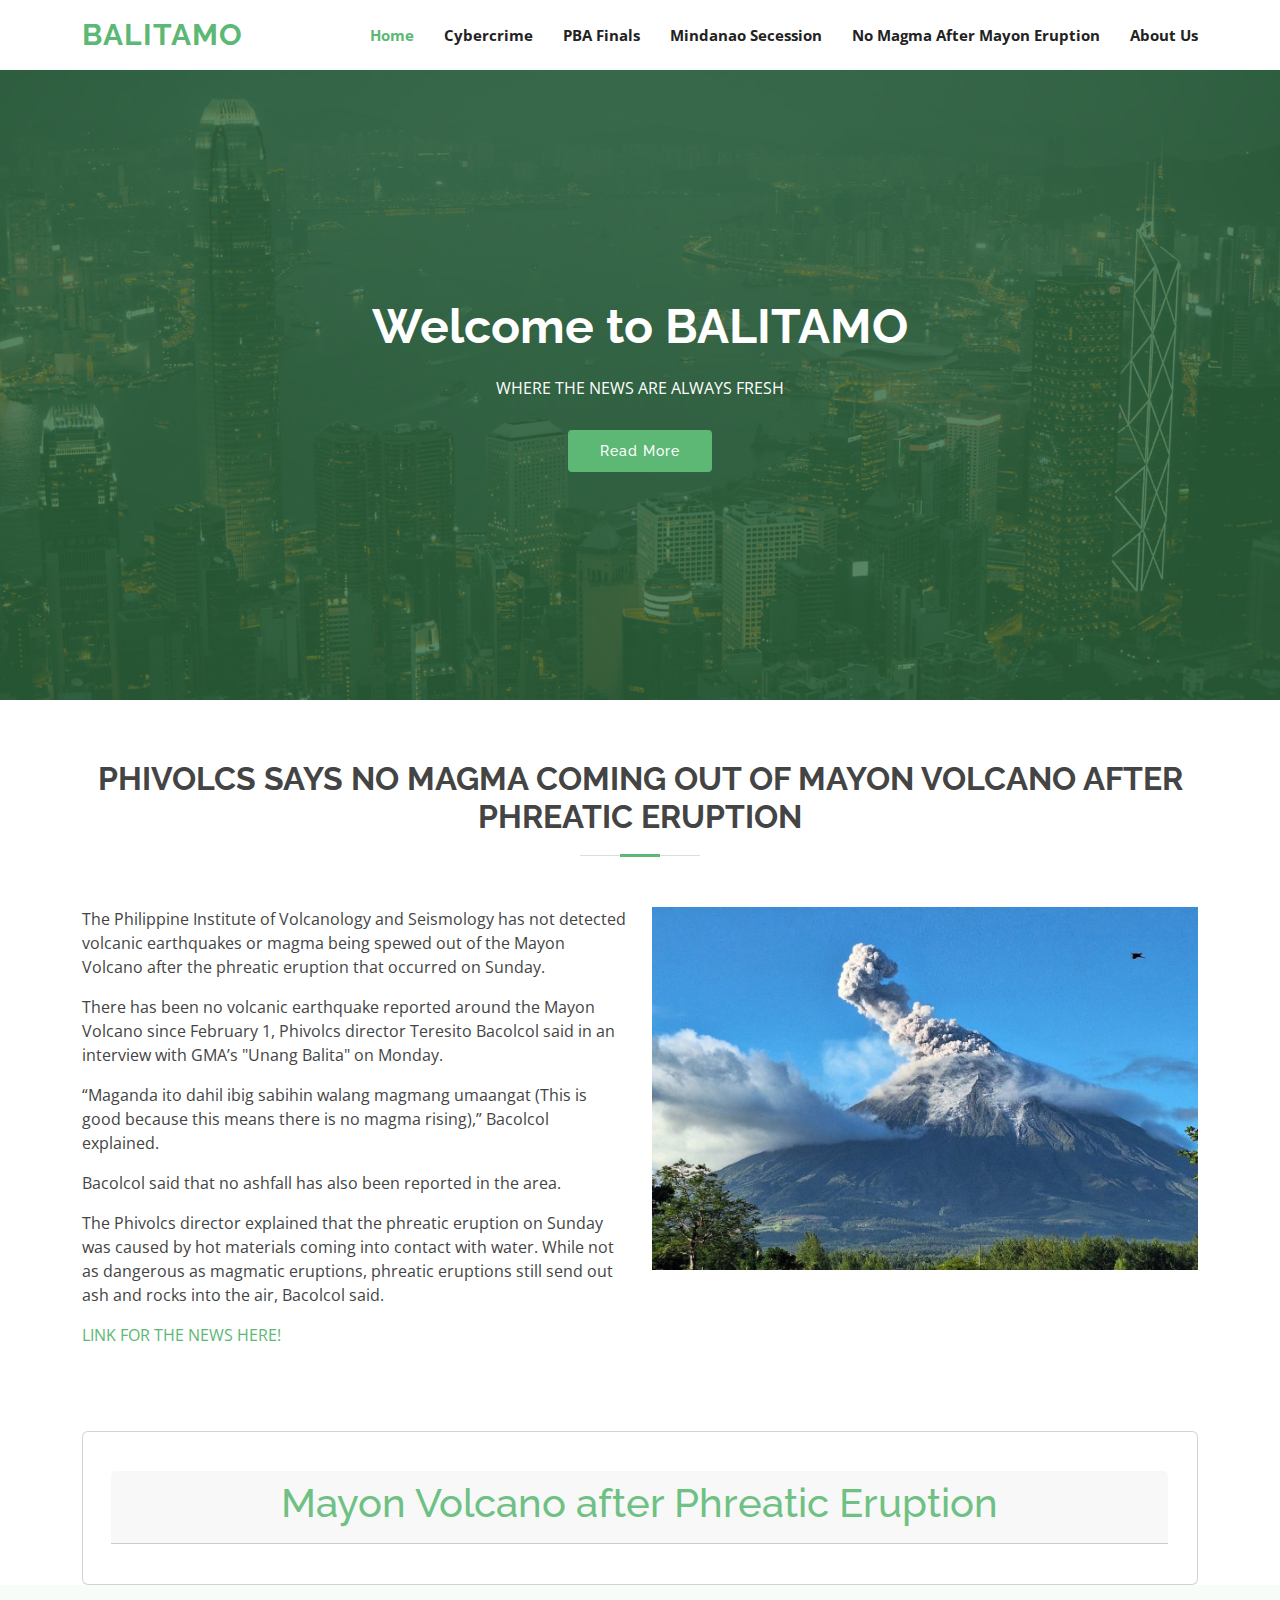
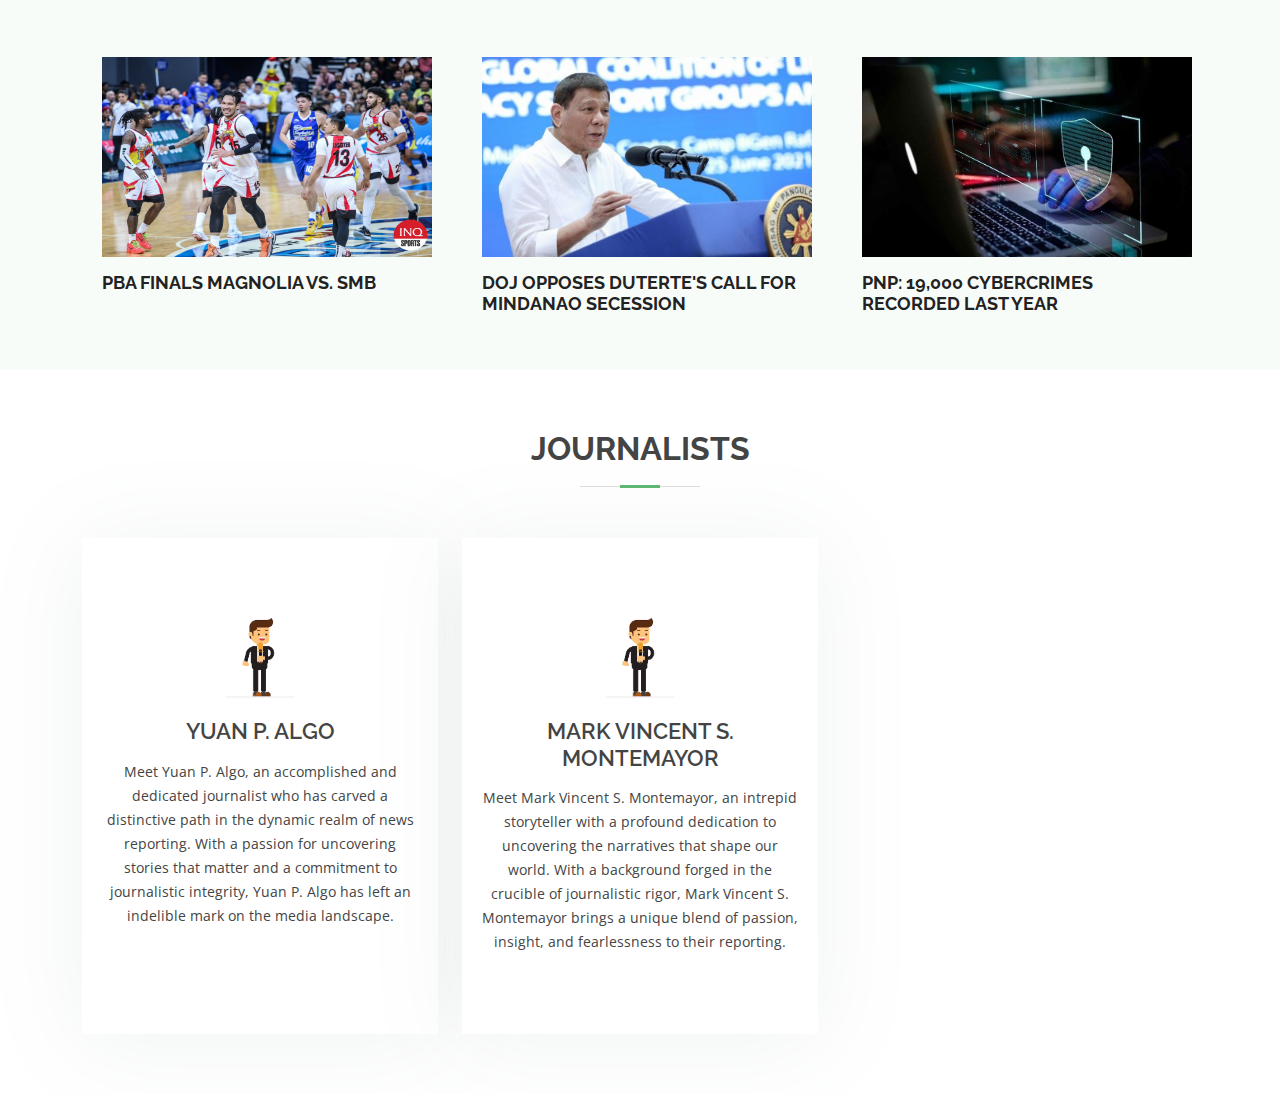
<file: News3.html>
<!DOCTYPE html>
<html lang="en">

<head>
  <meta charset="utf-8">
  <meta content="width=device-width, initial-scale=1.0" name="viewport">

  <title>BALITAMO NEWS</title>
  <meta content="" name="description">
  <meta content="" name="keywords">

  <!-- Favicons -->
  <link href="assets/img/favicon.png" rel="icon">
  <link href="assets/img/apple-touch-icon.png" rel="apple-touch-icon">

  <!-- Google Fonts -->
  <link href="https://fonts.googleapis.com/css?family=Open+Sans:300,300i,400,400i,600,600i,700,700i|Raleway:300,300i,400,400i,500,500i,600,600i,700,700i|Poppins:300,300i,400,400i,500,500i,600,600i,700,700i" rel="stylesheet">

  <!-- Vendor CSS Files -->
  <link href="assets/vendor/animate.css/animate.min.css" rel="stylesheet">
  <link href="assets/vendor/bootstrap/css/bootstrap.min.css" rel="stylesheet">
  <link href="assets/vendor/bootstrap-icons/bootstrap-icons.css" rel="stylesheet">
  <link href="assets/vendor/boxicons/css/boxicons.min.css" rel="stylesheet">
  <link href="assets/vendor/glightbox/css/glightbox.min.css" rel="stylesheet">
  <link href="assets/vendor/swiper/swiper-bundle.min.css" rel="stylesheet">

  <!-- Template Main CSS File -->
  <link href="assets/css/style.css" rel="stylesheet">

  <!-- =======================================================
  * Template Name: Green
  * Updated: Jan 29 2024 with Bootstrap v5.3.2
  * Template URL: https://bootstrapmade.com/green-free-one-page-bootstrap-template/
  * Author: BootstrapMade.com
  * License: https://bootstrapmade.com/license/
  ======================================================== -->
</head>

<body>

  <!-- ======= Top Bar ======= -->
  

  <!-- ======= Header ======= -->
  <header id="header" class="d-flex align-items-center">
    <div class="container d-flex align-items-center">

      <h1 class="logo me-auto"><a href="index.html">BALITAMO</a></h1>
      <!-- Uncomment below if you prefer to use an image logo -->
      <!-- <a href="index.html" class="logo me-auto"><img src="assets/img/logo.png" alt="" class="img-fluid"></a>-->

      <nav id="navbar" class="navbar">
        <ul>
          <li><a class="nav-link scrollto active " href="index.html"><b>Home</a></li></b>
          <li><a class="nav-link scrollto " href="headline.html"><b>Cybercrime</a></li></b>
            <li><a class="nav-link scrollto " href="News1.html"><b>PBA Finals</a></li></b>
            <li><a class="nav-link scrollto " href="News2.html"><b>Mindanao Secession</a></li></b>
            <li><a class="nav-link scrollto" href="News3.html"><b>No Magma After Mayon Eruption</a></li></b> 
            <li><a class="nav-link scrollto " href="about us.html"><b>About Us</a></li></b>
        </ul>
        <i class="bi bi-list mobile-nav-toggle"></i>
      </nav><!-- .navbar -->

    </div>
  </header><!-- End Header -->

  <!-- ======= Hero Section ======= -->
  <section id="hero">
    <div id="heroCarousel" data-bs-interval="5000" class="carousel slide carousel-fade" data-bs-ride="carousel">

      <ol class="carousel-indicators" id="hero-carousel-indicators"></ol>

      <div class="carousel-inner" role="listbox">

        <!-- Slide 1 -->
        <div class="carousel-item active" style="background-image: url(assets/img/slide/slide-1.jpg)">
          <div class="carousel-container">
            <div class="container">
              <h2 class="animate__animated animate__fadeInDown">Welcome to <span>BALITAMO</span></h2>
              <p class="animate__animated animate__fadeInUp">WHERE THE NEWS ARE ALWAYS FRESH</p>
              <a href="#about" class="btn-get-started animate__animated animate__fadeInUp scrollto">Read More</a>
            </div>
          </div>
        </div>
      </div>     
    </div>
  </section><!-- End Hero -->

    <!-- ======= News Section ======= -->
    <section id="about" class="about">
      <div class="container">

        <div class="section-title">
          <h2>PHIVOLCS SAYS NO MAGMA COMING OUT OF MAYON VOLCANO AFTER PHREATIC ERUPTION</h2>
        </div>

        <div class="row">
          <div class="col-lg-6 order-1 order-lg-2">
            <img src="assets/img/news 3.jpg" height="1000" width="1000" class="img-fluid" alt="">
          </div>
          <div class="col-lg-6 pt-4 pt-lg-0 order-2 order-lg-1 content">
            
            <p>
                The Philippine Institute of Volcanology and Seismology has not detected volcanic earthquakes or magma being spewed out of the Mayon Volcano after the phreatic eruption that occurred on Sunday.
            </p>
            <P> There has been no volcanic earthquake reported around the Mayon Volcano since February 1,  Phivolcs director Teresito Bacolcol said in an interview with GMA’s "Unang Balita" on Monday.
            </P>
            <p>“Maganda ito dahil ibig sabihin walang magmang umaangat (This is good because this means there is no magma rising),” Bacolcol explained.
            </p>
            <p> Bacolcol said that no ashfall has also been reported in the area.
            </p>
            <p>The Phivolcs director explained that the phreatic eruption on Sunday was caused by hot materials coming into contact with water. While not as dangerous as magmatic eruptions, phreatic eruptions still send out ash and rocks into the air, Bacolcol said.</p>
          <p><a href="https://www.philstar.com/headlines/2024/02/05/2331104/phivolcs-says-no-magma-coming-out-mayon-volcano-after-phreatic-eruption">LINK FOR THE NEWS HERE!</a></p>             
          </div>
        </div>
      </div>
    </section><!-- End News Section -->

    <!-- ======= Title Section ======= -->
    <section id="why-us" class="why-us">
      <div class="container">
        <div class="card mt-4">
         <div class="row no-gutters">

          <div class="col-lg col-md-6 content-item" style="text-align:center">
            <div class="card-header">
            <span><h1>Mayon Volcano after Phreatic Eruption </h1></span>           
          </div>
        </div>
      </div>
    </div>
        </div>
      </div>
    </section><!-- Title Section -->
    
    <main id="main">

      <!-- ======= Featured Services Section ======= -->
      <section id="featured-services" class="featured-services section-bg">
        <div class="container">
          <h1> </h1>
          <br>
          <div class="row no-gutters">
            <div class="col-lg-4 col-md-6 d-flex align-items-stretch" data-aos="zoom-in" data-aos-delay="100">
              <div class="icon-box iconbox-blue">
                <div class="icon">
                  <a href="News1.html"><img src="assets/img/news 1.jpg" height="200" width="330"></a>
              </div>
              <h4 class="title"><a href="News1.html">PBA FINALS MAGNOLIA VS. SMB</h4></a>
              </div>
            </div>
            <div class="col-lg-4 col-md-6 d-flex align-items-stretch" data-aos="zoom-in" data-aos-delay="100">
              <div class="icon-box iconbox-blue">
                <div class="icon">
                  <a href="News2.html"><img src="assets/img/news 2.jpeg" height="200" width="330"></a>
                </div>
                <h4 class="title"><a href="News2.html">DOJ OPPOSES DUTERTE'S CALL FOR MINDANAO SECESSION</h4></a>
              </div>
            </div>
            <div class="col-lg-4 col-md-6 d-flex align-items-stretch" data-aos="zoom-in" data-aos-delay="100">
              <div class="icon-box iconbox-blue">
                <div class="icon">
                  <a href="headline.html"><img src="assets/img/headline.jpg" height="200" width="330" ></a>
                </div>
                <h4 class="title"><a href="headline.html">PNP: 19,000 cybercrimes recorded last year</h4></a>
              </div>
            </div>
          </div>
        </div>
      </section><!-- End Featured Services Section -->

    <!-- ======= Journalists Section ======= -->
    <section id="news" class="news">
      <div class="container">

        <div class="section-title">
          <h2>JOURNALISTS</h2>
        </div>
        
        <div class="row " >
          <div class="col-lg-4 col-md-6 d-flex align-items-stretch " data-aos="zoom-in" data-aos-delay="100">
            <div class="icon-box iconbox-blue">
                <img src="assets\img\man1.png"
                width="100"
                height="100">
              <h4>YUAN P. ALGO</h4>
              <p>Meet Yuan P. Algo, an accomplished and dedicated journalist who has carved a distinctive path in the dynamic realm of news reporting. With a passion for uncovering stories that matter and a commitment to journalistic integrity, Yuan P. Algo has left an indelible mark on the media landscape.</p>
            </div>
          </div>
        
          
          <div class="col-lg-4 col-md-6 d-flex align-items-stretch mt-4 mt-md-0" data-aos="zoom-in" data-aos-delay="200">
            <div class="icon-box iconbox-orange ">
                <img src="assets\img\man1.png"
                width="100"
                height="100">
              <h4>MARK VINCENT S. MONTEMAYOR</h4>
              <p>Meet Mark Vincent S. Montemayor, an intrepid storyteller with a profound dedication to uncovering the narratives that shape our world. With a background forged in the crucible of journalistic rigor, Mark Vincent S. Montemayor brings a unique blend of passion, insight, and fearlessness to their reporting.</p>
            </div>
          </div>

          
          </div>

          

        </div>

      </div>
    </section><!-- End Journalists Section -->

    <!-- ======= Cta Section ======= -->
    

</body>

</html>
</file>
<file: assets/css/style.css>
/**
* Template Name: Green
* Updated: Jan 29 2024 with Bootstrap v5.3.2
* Template URL: https://bootstrapmade.com/green-free-one-page-bootstrap-template/
* Author: BootstrapMade.com
* License: https://bootstrapmade.com/license/
*/

/*--------------------------------------------------------------
# General
--------------------------------------------------------------*/
body {
  font-family: "Open Sans", sans-serif;
  color: #444444;
}

a {
  text-decoration: none;
  color: #5cb874;
}

a:hover {
  color: #80c792;
  text-decoration: none;
}

h1,
h2,
h3,
h4,
h5,
h6 {
  font-family: "Raleway", sans-serif;
}

/*--------------------------------------------------------------
# Back to top button
--------------------------------------------------------------*/
.back-to-top {
  position: fixed;
  visibility: hidden;
  opacity: 0;
  right: 15px;
  bottom: 15px;
  z-index: 996;
  background: #5cb874;
  width: 40px;
  height: 40px;
  border-radius: 4px;
  transition: all 0.4s;
}

.back-to-top i {
  font-size: 24px;
  color: #fff;
  line-height: 0;
}

.back-to-top:hover {
  background: #78c48c;
  color: #fff;
}

.back-to-top.active {
  visibility: visible;
  opacity: 1;
}

/*--------------------------------------------------------------
# Top Bar
--------------------------------------------------------------*/
#topbar {
  background: #fbfbfb;
  font-size: 15px;
  height: 40px;
  padding: 0;
}

#topbar .contact-info a {
  line-height: 0;
  color: #444444;
  transition: 0.3s;
}

#topbar .contact-info a:hover {
  color: #5cb874;
}

#topbar .contact-info i {
  color: #5cb874;
  line-height: 0;
  margin-right: 5px;
}

#topbar .contact-info .phone-icon {
  margin-left: 15px;
}

#topbar .social-links a {
  color: #6f6f6f;
  padding: 4px 12px;
  display: inline-block;
  line-height: 1px;
  transition: 0.3s;
}

#topbar .social-links a:hover {
  color: #5cb874;
}

/*--------------------------------------------------------------
# Header
--------------------------------------------------------------*/
#header {
  background: #fff;
  transition: all 0.5s;
  z-index: 997;
  height: 70px;
}

#header.header-scrolled {
  box-shadow: 0px 2px 15px rgba(0, 0, 0, 0.1);
}

#header .logo {
  font-size: 30px;
  margin: 0;
  padding: 0;
  line-height: 1;
  font-weight: 700;
  letter-spacing: 1px;
  text-transform: uppercase;
}

#header .logo a {
  color: #5cb874;
}

#header .logo img {
  max-height: 40px;
}

.scrolled-offset {
  margin-top: 70px;
}

/*--------------------------------------------------------------
# Navigation Menu
--------------------------------------------------------------*/
/**
* Desktop Navigation 
*/
.navbar {
  padding: 0;
}

.navbar ul {
  margin: 0;
  padding: 0;
  display: flex;
  list-style: none;
  align-items: center;
}

.navbar li {
  position: relative;
}

.navbar a,
.navbar a:focus {
  display: flex;
  align-items: center;
  justify-content: space-between;
  padding: 10px 0 10px 30px;
  font-size: 15px;
  color: #222222;
  white-space: nowrap;
  transition: 0.3s;
}

.navbar a i,
.navbar a:focus i {
  font-size: 12px;
  line-height: 0;
  margin-left: 5px;
}

.navbar a:hover,
.navbar .active,
.navbar .active:focus,
.navbar li:hover>a {
  color: #5cb874;
}

.navbar .getstarted,
.navbar .getstarted:focus {
  color: #5cb874;
  padding: 8px 25px;
  margin-left: 30px;
  border-radius: 4px;
  border: 2px solid #5cb874;
  transition: 0.3s;
  font-size: 14px;
}

.navbar .getstarted:hover,
.navbar .getstarted:focus:hover {
  background: #5cb874;
  color: #fff;
}

.navbar .dropdown ul {
  display: block;
  position: absolute;
  left: 14px;
  top: calc(100% + 30px);
  margin: 0;
  padding: 10px 0;
  z-index: 99;
  opacity: 0;
  visibility: hidden;
  background: #fff;
  box-shadow: 0px 0px 30px rgba(127, 137, 161, 0.25);
  transition: 0.3s;
}

.navbar .dropdown ul li {
  min-width: 200px;
}

.navbar .dropdown ul a {
  padding: 10px 20px;
  text-transform: none;
}

.navbar .dropdown ul a i {
  font-size: 12px;
}

.navbar .dropdown ul a:hover,
.navbar .dropdown ul .active:hover,
.navbar .dropdown ul li:hover>a {
  color: #5cb874;
}

.navbar .dropdown:hover>ul {
  opacity: 1;
  top: 100%;
  visibility: visible;
}

.navbar .dropdown .dropdown ul {
  top: 0;
  left: calc(100% - 30px);
  visibility: hidden;
}

.navbar .dropdown .dropdown:hover>ul {
  opacity: 1;
  top: 0;
  left: 100%;
  visibility: visible;
}

@media (max-width: 1366px) {
  .navbar .dropdown .dropdown ul {
    left: -90%;
  }

  .navbar .dropdown .dropdown:hover>ul {
    left: -100%;
  }
}

/**
* Mobile Navigation 
*/
.mobile-nav-toggle {
  color: #222222;
  font-size: 28px;
  cursor: pointer;
  display: none;
  line-height: 0;
  transition: 0.5s;
}

.mobile-nav-toggle.bi-x {
  color: #fff;
}

@media (max-width: 991px) {
  .mobile-nav-toggle {
    display: block;
  }

  .navbar ul {
    display: none;
  }
}

.navbar-mobile {
  position: fixed;
  overflow: hidden;
  top: 0;
  right: 0;
  left: 0;
  bottom: 0;
  background: rgba(9, 9, 9, 0.9);
  transition: 0.3s;
  z-index: 999;
}

.navbar-mobile .mobile-nav-toggle {
  position: absolute;
  top: 15px;
  right: 15px;
}

.navbar-mobile ul {
  display: block;
  position: absolute;
  top: 55px;
  right: 15px;
  bottom: 15px;
  left: 15px;
  padding: 10px 0;
  background-color: #fff;
  overflow-y: auto;
  transition: 0.3s;
}

.navbar-mobile a,
.navbar-mobile a:focus {
  padding: 10px 20px;
  font-size: 15px;
  color: #222222;
}

.navbar-mobile a:hover,
.navbar-mobile .active,
.navbar-mobile li:hover>a {
  color: #5cb874;
}

.navbar-mobile .getstarted,
.navbar-mobile .getstarted:focus {
  margin: 15px;
}

.navbar-mobile .dropdown ul {
  position: static;
  display: none;
  margin: 10px 20px;
  padding: 10px 0;
  z-index: 99;
  opacity: 1;
  visibility: visible;
  background: #fff;
  box-shadow: 0px 0px 30px rgba(127, 137, 161, 0.25);
}

.navbar-mobile .dropdown ul li {
  min-width: 200px;
}

.navbar-mobile .dropdown ul a {
  padding: 10px 20px;
}

.navbar-mobile .dropdown ul a i {
  font-size: 12px;
}

.navbar-mobile .dropdown ul a:hover,
.navbar-mobile .dropdown ul .active:hover,
.navbar-mobile .dropdown ul li:hover>a {
  color: #5cb874;
}

.navbar-mobile .dropdown>.dropdown-active {
  display: block;
}

/*--------------------------------------------------------------
# Hero Section
--------------------------------------------------------------*/
#hero {
  width: 100%;
  height: 70vh;
  background-color: rgba(9, 9, 9, 0.8);
  overflow: hidden;
  position: relative;
}

#hero .carousel,
#hero .carousel-inner,
#hero .carousel-item,
#hero .carousel-item::before {
  background-size: cover;
  background-position: center;
  background-repeat: no-repeat;
  position: absolute;
  top: 0;
  right: 0;
  left: 0;
  bottom: 0;
}

#hero .carousel-item::before {
  content: "";
  background-color: rgba(45, 103, 60, 0.8);
}

#hero .carousel-container {
  display: flex;
  justify-content: center;
  align-items: center;
  position: absolute;
  bottom: 0;
  top: 0;
  left: 50px;
  right: 50px;
}

#hero .container {
  text-align: center;
}

#hero h2 {
  color: #fff;
  margin-bottom: 20px;
  font-size: 48px;
  font-weight: 700;
}

#hero p {
  animation-delay: 0.4s;
  margin: 0 auto 30px auto;
  color: #fff;
}

#hero .carousel-inner .carousel-item {
  transition-property: opacity;
  background-position: center top;
}

#hero .carousel-inner .carousel-item,
#hero .carousel-inner .active.carousel-item-start,
#hero .carousel-inner .active.carousel-item-end {
  opacity: 0;
}

#hero .carousel-inner .active,
#hero .carousel-inner .carousel-item-next.carousel-item-start,
#hero .carousel-inner .carousel-item-prev.carousel-item-end {
  opacity: 1;
  transition: 0.5s;
}

#hero .carousel-control-next-icon,
#hero .carousel-control-prev-icon {
  background: none;
  font-size: 30px;
  line-height: 0;
  width: auto;
  height: auto;
  background: rgba(255, 255, 255, 0.2);
  border-radius: 50px;
  transition: 0.3s;
  color: rgba(255, 255, 255, 0.5);
  width: 54px;
  height: 54px;
  display: flex;
  align-items: center;
  justify-content: center;
}

#hero .carousel-control-next-icon:hover,
#hero .carousel-control-prev-icon:hover {
  background: rgba(255, 255, 255, 0.3);
  color: rgba(255, 255, 255, 0.8);
}

#hero .carousel-indicators li {
  list-style-type: none;
  cursor: pointer;
  background: #fff;
  overflow: hidden;
  border: 0;
  width: 12px;
  height: 12px;
  border-radius: 50px;
  opacity: 0.6;
  transition: 0.3s;
}

#hero .carousel-indicators li.active {
  opacity: 1;
  background: #5cb874;
}

#hero .btn-get-started {
  font-family: "Raleway", sans-serif;
  font-weight: 500;
  font-size: 14px;
  letter-spacing: 1px;
  display: inline-block;
  padding: 14px 32px;
  border-radius: 4px;
  transition: 0.5s;
  line-height: 1;
  color: #fff;
  animation-delay: 0.8s;
  background: #5cb874;
}

#hero .btn-get-started:hover {
  background: #6ec083;
}

@media (max-width: 992px) {
  #hero {
    height: 100vh;
  }

  #hero .carousel-container {
    top: 66px;
  }
}

@media (max-width: 768px) {
  #hero h2 {
    font-size: 28px;
  }
}

@media (min-width: 1024px) {

  #hero .carousel-control-prev,
  #hero .carousel-control-next {
    width: 5%;
  }
}

@media (max-height: 500px) {
  #hero {
    height: 120vh;
  }
}

/*--------------------------------------------------------------
# Sections General
--------------------------------------------------------------*/
section {
  padding: 60px 0;
}

.section-bg {
  background-color: #f8fcf9;
}

.section-title {
  text-align: center;
  padding-bottom: 30px;
}

.section-title h2 {
  font-size: 32px;
  font-weight: bold;
  text-transform: uppercase;
  margin-bottom: 20px;
  padding-bottom: 20px;
  position: relative;
}

.section-title h2::before {
  content: "";
  position: absolute;
  display: block;
  width: 120px;
  height: 1px;
  background: #ddd;
  bottom: 1px;
  left: calc(50% - 60px);
}

.section-title h2::after {
  content: "";
  position: absolute;
  display: block;
  width: 40px;
  height: 3px;
  background: #5cb874;
  bottom: 0;
  left: calc(50% - 20px);
}

.section-title p {
  margin-bottom: 0;
  font-size: 14px;
  color: #919191;
}



/*--------------------------------------------------------------
# Featured Services
--------------------------------------------------------------*/
.featured-services {
  padding: 20px 0;
}

.featured-services .icon-box {
  padding: 20px;
}

.featured-services .icon-box-bg {
  background-image: linear-gradient(0deg, #222222 0%, #2f2f2f 50%, #222222 100%);
}

.featured-services .icon {
  margin-bottom: 15px;
}

.featured-services .icon i {
  color: #5cb874;
  font-size: 42px;
}

.featured-services .title {
  font-weight: 700;
  margin-bottom: 15px;
  font-size: 18px;
  text-transform: uppercase;
}

.featured-services .title a {
  color: #222222;
  transition: 0.3s;
}



.featured-services .description {
  line-height: 24px;
  font-size: 14px;
}

/*--------------------------------------------------------------
# About Us
--------------------------------------------------------------*/
.about h1 {
  color:#222222;
  text-transform: uppercase;
  text-align: left; 
}

.about .content h3 {
  font-weight: 700;
  font-size: 28px;
}

.about .content ul {
  list-style: none;
  padding: 0;
}

.about .content ul li {
  padding-bottom: 10px;
}

.about .content ul i {
  font-size: 20px;
  padding-right: 4px;
  color: #5cb874;
}

.about .content p:last-child {
  margin-bottom: 0;
}

/*--------------------------------------------------------------
# Why Us
--------------------------------------------------------------*/
.why-us {
  padding: 0;
}

.why-us .row {
  overflow: hidden;
}

.why-us .content-item {
  padding: 40px;
  border-left: 1px solid #eee;
  border-bottom: 1px solid #eee;
  margin: -1px;
}

.why-us .content-item span {
  display: block;
  font-size: 24px;
  font-weight: 400;
  color: #6ec083;
}

.why-us .content-item h4 {
  font-size: 26px;
  font-weight: 300;
  padding: 0;
  margin: 20px 0;
}

.why-us .content-item p {
  color: #aaaaaa;
  font-size: 15px;
  margin: 0;
  padding: 0;
}

@media (max-width: 768px) {
  .why-us .content-item {
    padding: 40px 0;
  }
}

/*--------------------------------------------------------------
# Our Clients
--------------------------------------------------------------*/
.clients .swiper-slide img {
  opacity: 0.5;
  transition: 0.3s;
}

.clients .swiper-slide img:hover {
  opacity: 1;
}

.clients .swiper-pagination {
  margin-top: 20px;
  position: relative;
}

.clients .swiper-pagination .swiper-pagination-bullet {
  width: 12px;
  height: 12px;
  background-color: #fff;
  opacity: 1;
  border: 1px solid #5cb874;
}

.clients .swiper-pagination .swiper-pagination-bullet-active {
  background-color: #5cb874;
}

/*--------------------------------------------------------------
# News
--------------------------------------------------------------*/
.news .icon-box {
  text-align: center;
  padding: 70px 20px 80px 20px;
  transition: all ease-in-out 0.3s;
  background: #fff;
  box-shadow: 0px 5px 90px 0px rgba(110, 123, 131, 0.1);
}

.news .icon-box .icon {
  margin: 0 auto;
  width: 100px;
  height: 100px;
  display: flex;
  align-items: center;
  justify-content: center;
  transition: ease-in-out 0.3s;
  position: relative;
}

.news .icon-box .icon i {
  font-size: 36px;
  transition: 0.5s;
  position: relative;
}

.news .icon-box .icon svg {
  position: absolute;
  top: 0;
  left: 0;
}

.news .icon-box .icon svg path {
  transition: 0.5s;
  fill: #f5f5f5;
}

.news .icon-box h4 {
  font-weight: 600;
  margin: 10px 0 15px 0;
  font-size: 22px;
}

.news .icon-box h4 a {
  color: #222222;
  transition: ease-in-out 0.3s;
}

.news .icon-box p {
  line-height: 24px;
  font-size: 14px;
  margin-bottom: 0;
}

.news .icon-box:hover {
  border-color: #fff;
  box-shadow: 0px 0 35px 0 rgba(0, 0, 0, 0.08);
}

.news .iconbox-blue i {
  color: #47aeff;
}

.news .iconbox-blue:hover .icon i {
  color: #fff;
}

.news .iconbox-blue:hover .icon path {
  fill: #47aeff;
}

.news .iconbox-orange i {
  color: #ffa76e;
}

.news .iconbox-orange:hover .icon i {
  color: #fff;
}

.news .iconbox-orange:hover .icon path {
  fill: #ffa76e;
}

.news .iconbox-pink i {
  color: #e80368;
}

.news .iconbox-pink:hover .icon i {
  color: #fff;
}

.news .iconbox-pink:hover .icon path {
  fill: #e80368;
}

.news .iconbox-yellow i {
  color: #ffbb2c;
}

.news .iconbox-yellow:hover .icon i {
  color: #fff;
}

.news .iconbox-yellow:hover .icon path {
  fill: #ffbb2c;
}

.news .iconbox-red i {
  color: #ff5828;
}

.news .iconbox-red:hover .icon i {
  color: #fff;
}

.news .iconbox-red:hover .icon path {
  fill: #ff5828;
}

.news .iconbox-teal i {
  color: #11dbcf;
}

.news .iconbox-teal:hover .icon i {
  color: #fff;
}

.news .iconbox-teal:hover .icon path {
  fill: #11dbcf;
}

/*--------------------------------------------------------------
# Cta
--------------------------------------------------------------*/
.cta {
  background: #5cb874;
  padding: 80px 0;
}

.cta h3 {
  color: #fff;
  font-size: 28px;
  font-weight: 700;
}

.cta p {
  color: #fff;
}

.cta .cta-btn {
  font-family: "Raleway", sans-serif;
  font-weight: 600;
  font-size: 14px;
  letter-spacing: 1px;
  display: inline-block;
  padding: 10px 30px;
  border-radius: 2px;
  transition: 0.5s;
  margin: 10px;
  border: 2px solid #fff;
  color: #fff;
  border-radius: 4px;
}

.cta .cta-btn:hover {
  background: #fff;
  color: #5cb874;
}

@media (max-width: 1024px) {
  .cta {
    background-attachment: scroll;
  }
}

@media (min-width: 769px) {
  .cta .cta-btn-container {
    display: flex;
    align-items: center;
    justify-content: flex-end;
  }
}

/*--------------------------------------------------------------
# Portfolio
--------------------------------------------------------------*/
.portfolio .portfolio-item {
  margin-bottom: 30px;
}

.portfolio #portfolio-flters {
  padding: 0;
  margin: 0 auto 20px auto;
  list-style: none;
  text-align: center;
}

.portfolio #portfolio-flters li {
  cursor: pointer;
  display: inline-block;
  padding: 8px 15px 10px 15px;
  font-size: 14px;
  font-weight: 600;
  line-height: 1;
  text-transform: uppercase;
  color: #444444;
  margin-bottom: 5px;
  transition: all 0.3s ease-in-out;
  border-radius: 3px;
}

.portfolio #portfolio-flters li:hover,
.portfolio #portfolio-flters li.filter-active {
  color: #fff;
  background: #5cb874;
}

.portfolio #portfolio-flters li:last-child {
  margin-right: 0;
}

.portfolio .portfolio-wrap {
  transition: 0.3s;
  position: relative;
  overflow: hidden;
  z-index: 1;
  background: rgba(34, 34, 34, 0.6);
}

.portfolio .portfolio-wrap::before {
  content: "";
  background: rgba(34, 34, 34, 0.6);
  position: absolute;
  left: 0;
  right: 0;
  top: 0;
  bottom: 0;
  transition: all ease-in-out 0.3s;
  z-index: 2;
  opacity: 0;
}

.portfolio .portfolio-wrap img {
  transition: all ease-in-out 0.3s;
}

.portfolio .portfolio-wrap .portfolio-info {
  opacity: 0;
  position: absolute;
  top: 0;
  left: 0;
  right: 0;
  bottom: 0;
  z-index: 3;
  transition: all ease-in-out 0.3s;
  display: flex;
  flex-direction: column;
  justify-content: flex-end;
  align-items: flex-start;
  padding: 20px;
}

.portfolio .portfolio-wrap .portfolio-info h4 {
  font-size: 20px;
  color: #fff;
  font-weight: 600;
}

.portfolio .portfolio-wrap .portfolio-info p {
  color: rgba(255, 255, 255, 0.7);
  font-size: 14px;
  text-transform: uppercase;
  padding: 0;
  margin: 0;
  font-style: italic;
}

.portfolio .portfolio-wrap .portfolio-links {
  text-align: center;
  z-index: 4;
}

.portfolio .portfolio-wrap .portfolio-links a {
  color: #fff;
  margin: 0 5px 0 0;
  font-size: 28px;
  display: inline-block;
  transition: 0.3s;
}

.portfolio .portfolio-wrap .portfolio-links a:hover {
  color: #6ec083;
}

.portfolio .portfolio-wrap:hover::before {
  opacity: 1;
}

.portfolio .portfolio-wrap:hover img {
  transform: scale(1.2);
}

.portfolio .portfolio-wrap:hover .portfolio-info {
  opacity: 1;
}

/*--------------------------------------------------------------
# Portfolio Details
--------------------------------------------------------------*/
.portfolio-details {
  padding-top: 40px;
}

.portfolio-details .portfolio-details-slider img {
  width: 100%;
}

.portfolio-details .portfolio-details-slider .swiper-pagination {
  margin-top: 20px;
  position: relative;
}

.portfolio-details .portfolio-details-slider .swiper-pagination .swiper-pagination-bullet {
  width: 12px;
  height: 12px;
  background-color: #fff;
  opacity: 1;
  border: 1px solid #5cb874;
}

.portfolio-details .portfolio-details-slider .swiper-pagination .swiper-pagination-bullet-active {
  background-color: #5cb874;
}

.portfolio-details .portfolio-info {
  padding: 30px;
  box-shadow: 0px 0 30px rgba(34, 34, 34, 0.08);
}

.portfolio-details .portfolio-info h3 {
  font-size: 22px;
  font-weight: 700;
  margin-bottom: 20px;
  padding-bottom: 20px;
  border-bottom: 1px solid #eee;
}

.portfolio-details .portfolio-info ul {
  list-style: none;
  padding: 0;
  font-size: 15px;
}

.portfolio-details .portfolio-info ul li+li {
  margin-top: 10px;
}

.portfolio-details .portfolio-description {
  padding-top: 30px;
}

.portfolio-details .portfolio-description h2 {
  font-size: 26px;
  font-weight: 700;
  margin-bottom: 20px;
}

.portfolio-details .portfolio-description p {
  padding: 0;
}

/*--------------------------------------------------------------
# Team
--------------------------------------------------------------*/
.team .member {
  text-align: center;
  margin-bottom: 20px;
  box-shadow: 0px 0px 12px 0px rgba(34, 34, 34, 0.07);
  padding: 30px 20px;
  background: #fff;
}

.team .member img {
  max-width: 60%;
  border-radius: 50%;
  margin: 0 0 30px 0;
}

.team .member h4 {
  font-weight: 700;
  margin-bottom: 2px;
  font-size: 18px;
}

.team .member span {
  font-style: italic;
  display: block;
  font-size: 13px;
}

.team .member p {
  padding-top: 10px;
  font-size: 14px;
  font-style: italic;
  color: #aaaaaa;
}

.team .member .social {
  margin-top: 15px;
}

.team .member .social a {
  color: #919191;
  transition: 0.3s;
}

.team .member .social a:hover {
  color: #5cb874;
}

.team .member .social i {
  font-size: 18px;
  margin: 0 2px;
}

/*--------------------------------------------------------------
# Contact
--------------------------------------------------------------*/
.contact .info {
  border-top: 3px solid #5cb874;
  border-bottom: 3px solid #5cb874;
  padding: 30px;
  background: #fff;
  width: 100%;
  box-shadow: 0 0 24px 0 rgba(0, 0, 0, 0.12);
}

.contact .info i {
  font-size: 20px;
  color: #5cb874;
  float: left;
  width: 44px;
  height: 44px;
  background: #eaf6ed;
  display: flex;
  justify-content: center;
  align-items: center;
  border-radius: 50px;
  transition: all 0.3s ease-in-out;
}

.contact .info h4 {
  padding: 0 0 0 60px;
  font-size: 20px;
  font-weight: 600;
  margin-bottom: 5px;
  color: #222222;
}

.contact .info p {
  padding: 0 0 10px 60px;
  margin-bottom: 20px;
  font-size: 14px;
  color: #555555;
}

.contact .info .social-links {
  padding-left: 60px;
}

.contact .info .social-links a {
  font-size: 18px;
  display: inline-block;
  background: #333;
  color: #fff;
  line-height: 1;
  padding: 8px 0;
  border-radius: 50%;
  text-align: center;
  width: 36px;
  height: 36px;
  transition: 0.3s;
  margin-right: 10px;
}

.contact .info .social-links a:hover {
  background: #5cb874;
  color: #fff;
}

.contact .info .email:hover i,
.contact .info .address:hover i,
.contact .info .phone:hover i {
  background: #5cb874;
  color: #fff;
}

.contact .php-email-form {
  width: 100%;
  border-top: 3px solid #5cb874;
  border-bottom: 3px solid #5cb874;
  padding: 30px;
  background: #fff;
  box-shadow: 0 0 24px 0 rgba(0, 0, 0, 0.12);
}

.contact .php-email-form .form-group {
  padding-bottom: 8px;
}

.contact .php-email-form .error-message {
  display: none;
  color: #fff;
  background: #ed3c0d;
  text-align: left;
  padding: 15px;
  font-weight: 600;
}

.contact .php-email-form .error-message br+br {
  margin-top: 25px;
}

.contact .php-email-form .sent-message {
  display: none;
  color: #fff;
  background: #18d26e;
  text-align: center;
  padding: 15px;
  font-weight: 600;
}

.contact .php-email-form .loading {
  display: none;
  background: #fff;
  text-align: center;
  padding: 15px;
}

.contact .php-email-form .loading:before {
  content: "";
  display: inline-block;
  border-radius: 50%;
  width: 24px;
  height: 24px;
  margin: 0 10px -6px 0;
  border: 3px solid #18d26e;
  border-top-color: #eee;
  animation: animate-loading 1s linear infinite;
}

.contact .php-email-form input,
.contact .php-email-form textarea {
  border-radius: 0;
  box-shadow: none;
  font-size: 14px;
  border-radius: 4px;
}

.contact .php-email-form input:focus,
.contact .php-email-form textarea:focus {
  border-color: #5cb874;
}

.contact .php-email-form input {
  height: 44px;
}

.contact .php-email-form textarea {
  padding: 10px 12px;
}

.contact .php-email-form button[type=submit] {
  background: #5cb874;
  border: 0;
  padding: 10px 24px;
  color: #fff;
  transition: 0.4s;
  border-radius: 4px;
}

.contact .php-email-form button[type=submit]:hover {
  background: #6ec083;
}

@keyframes animate-loading {
  0% {
    transform: rotate(0deg);
  }

  100% {
    transform: rotate(360deg);
  }
}

/*--------------------------------------------------------------
# Breadcrumbs
--------------------------------------------------------------*/
.breadcrumbs {
  padding: 15px 0;
  background: #fbfbfb;
  min-height: 40px;
}

@media (max-width: 992px) {
  .breadcrumbs {
    margin-top: 66px;
  }
}

.breadcrumbs h2 {
  font-size: 28px;
  font-weight: 300;
}

.breadcrumbs ol {
  display: flex;
  flex-wrap: wrap;
  list-style: none;
  padding: 0;
  margin: 0;
  font-size: 14px;
}

.breadcrumbs ol li+li {
  padding-left: 10px;
}

.breadcrumbs ol li+li::before {
  display: inline-block;
  padding-right: 10px;
  color: #3c3c3c;
  content: "/";
}

@media (max-width: 768px) {
  .breadcrumbs .d-flex {
    display: block !important;
  }

  .breadcrumbs ol {
    display: block;
  }

  .breadcrumbs ol li {
    display: inline-block;
  }
}

/*--------------------------------------------------------------
# Footer
--------------------------------------------------------------*/
#footer {
  background: #090909;
  color: #fff;
  font-size: 14px;
  text-align: center;
  padding: 30px 0;
}

#footer h3 {
  font-size: 36px;
  font-weight: 700;
  color: #fff;
  position: relative;
  font-family: "Poppins", sans-serif;
  padding: 0;
  margin: 0 0 15px 0;
}

#footer p {
  font-size: 15;
  font-style: italic;
  padding: 0;
  margin: 0 0 40px 0;
}

#footer .social-links {
  margin: 0 0 40px 0;
}

#footer .social-links a {
  font-size: 18px;
  display: inline-block;
  background: #5cb874;
  color: #fff;
  line-height: 1;
  padding: 8px 0;
  margin-right: 4px;
  border-radius: 50%;
  text-align: center;
  width: 36px;
  height: 36px;
  transition: 0.3s;
}

#footer .social-links a:hover {
  background: #449d5b;
  color: #fff;
  text-decoration: none;
}

#footer .copyright {
  margin: 0 0 5px 0;
}

#footer .credits {
  font-size: 13px;
}
</file>
